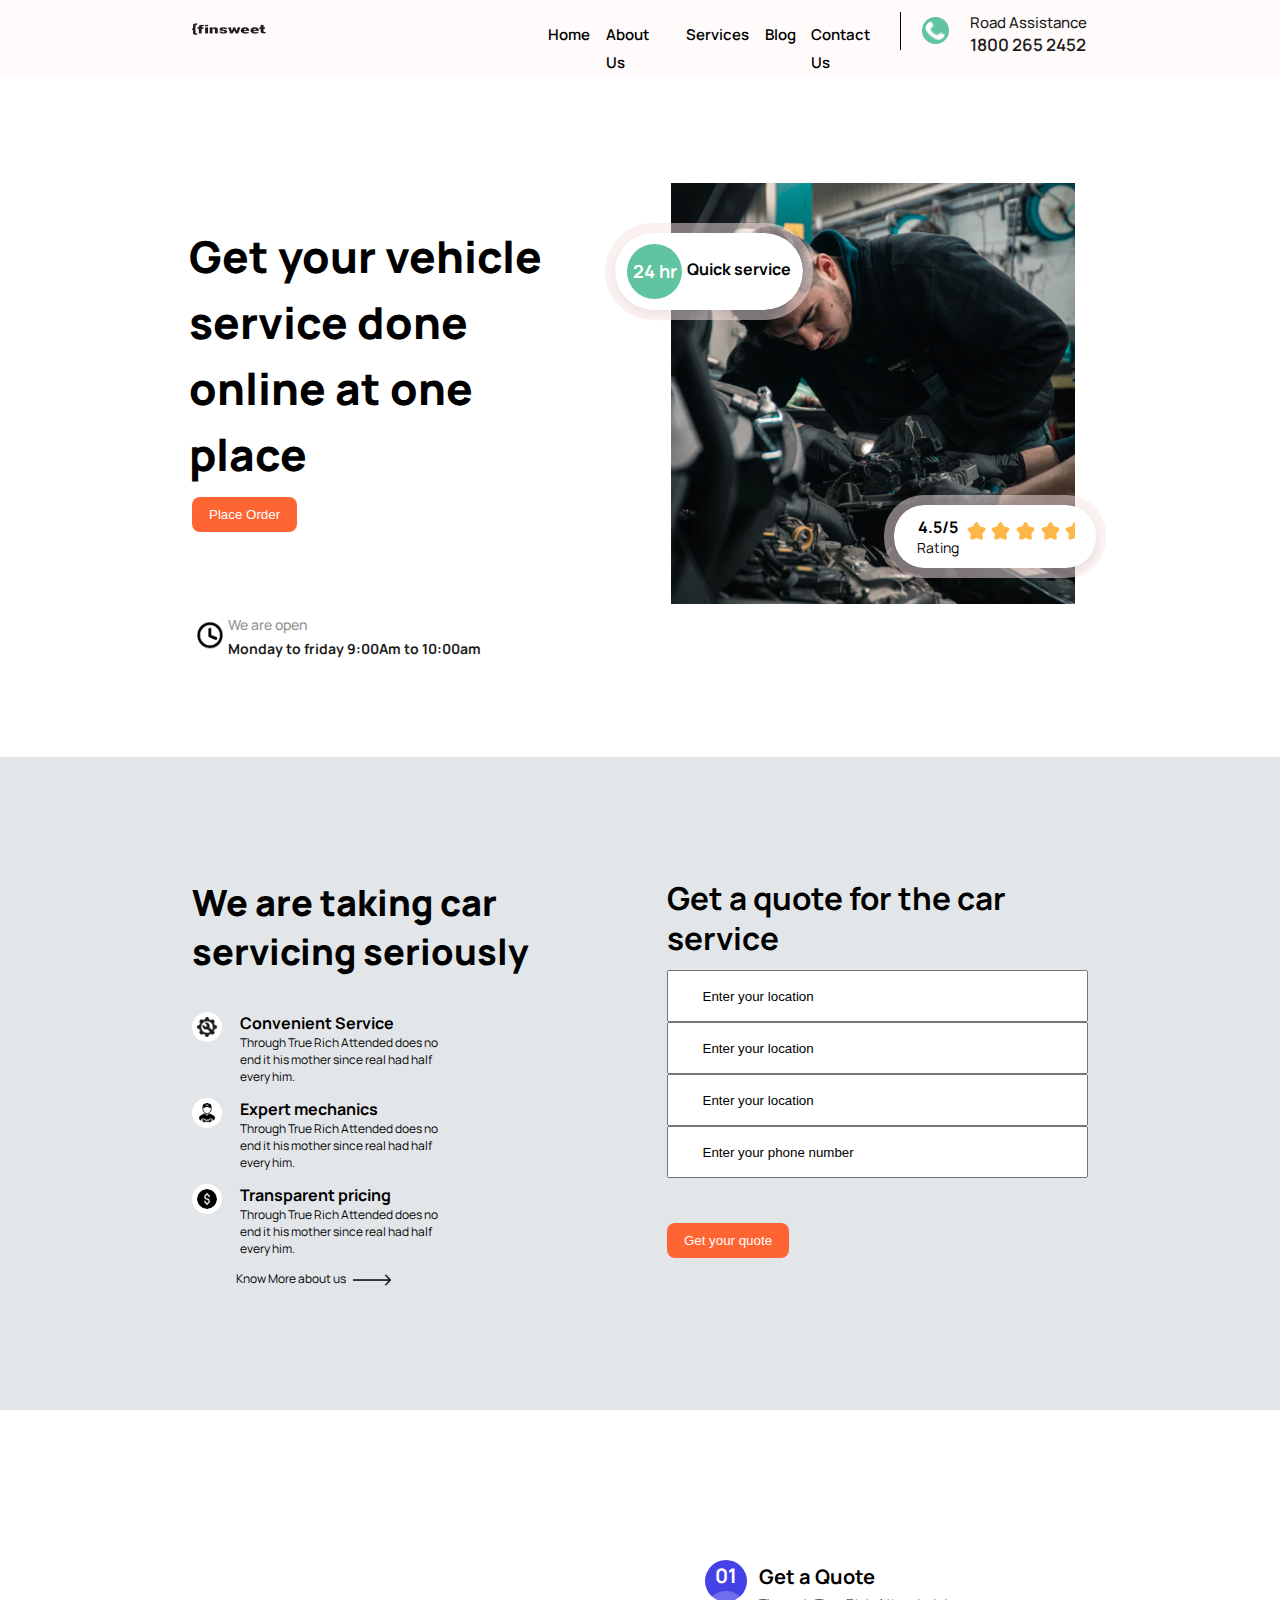
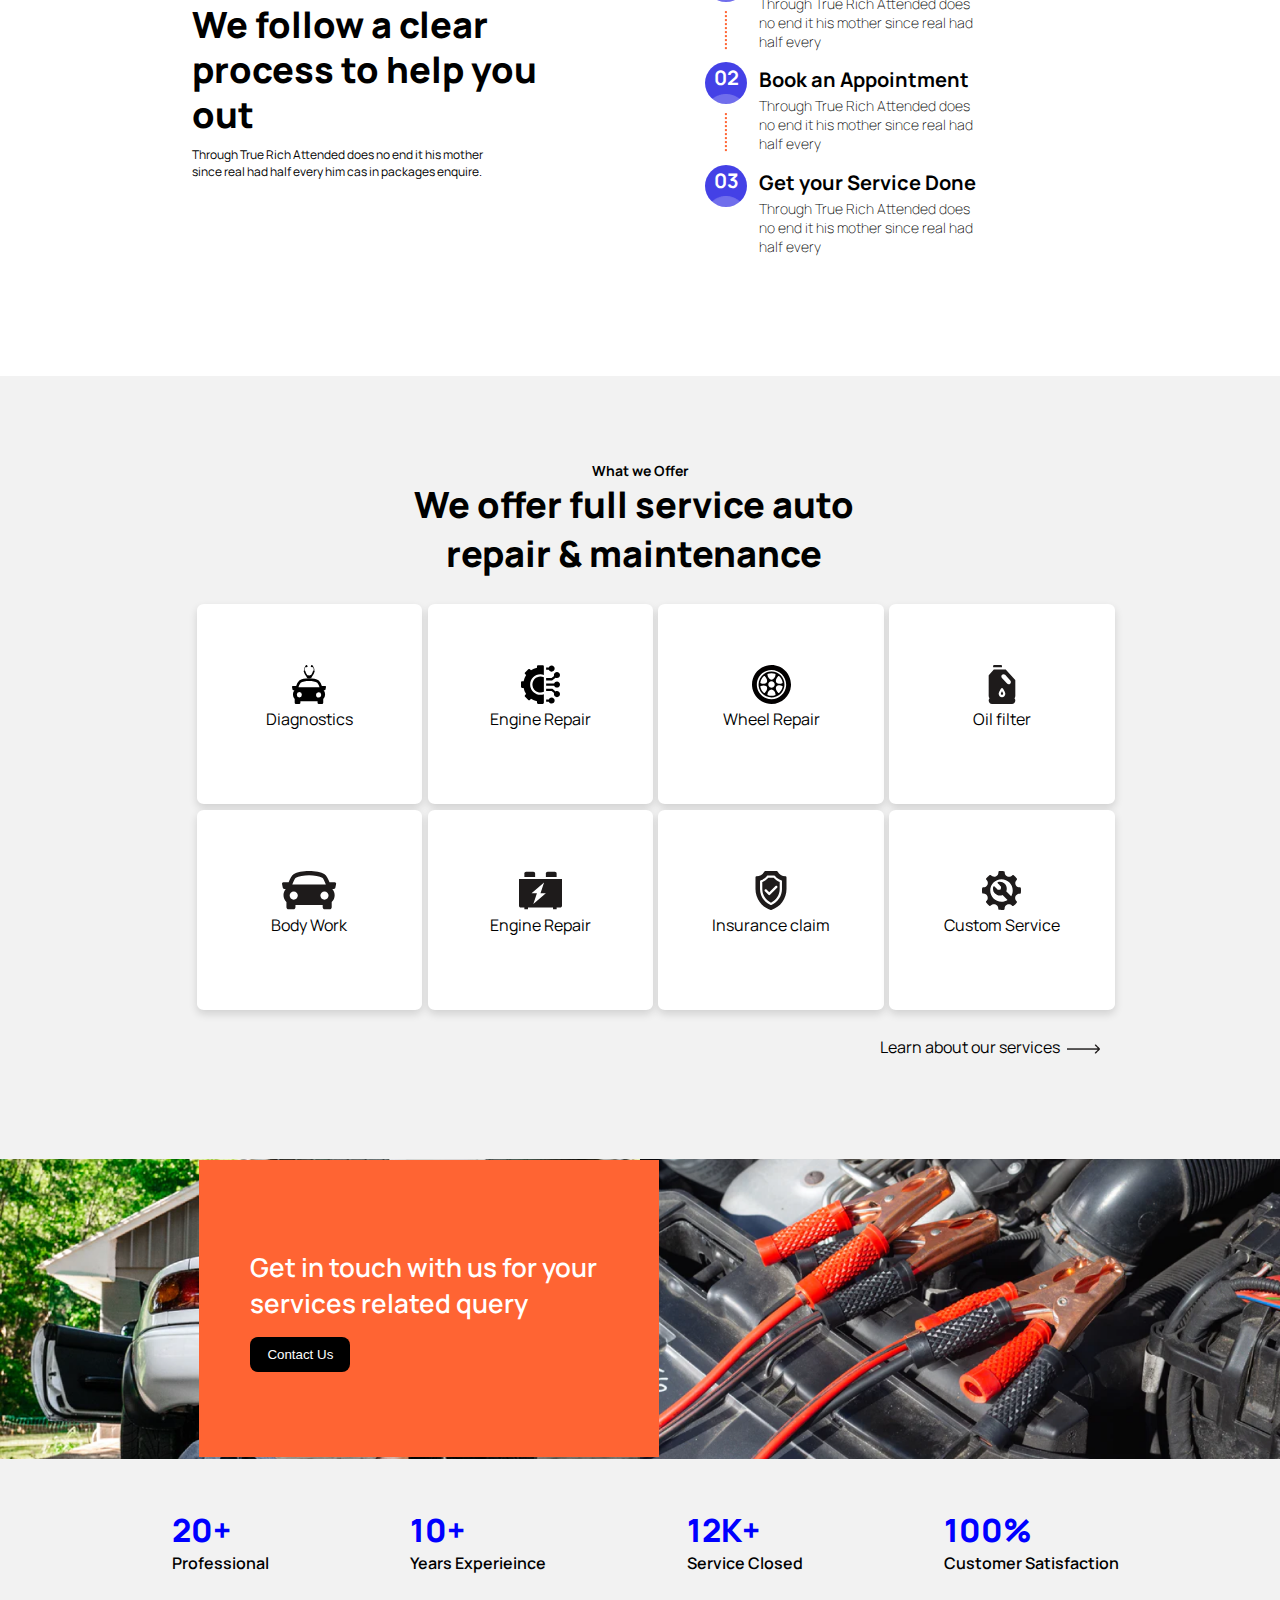
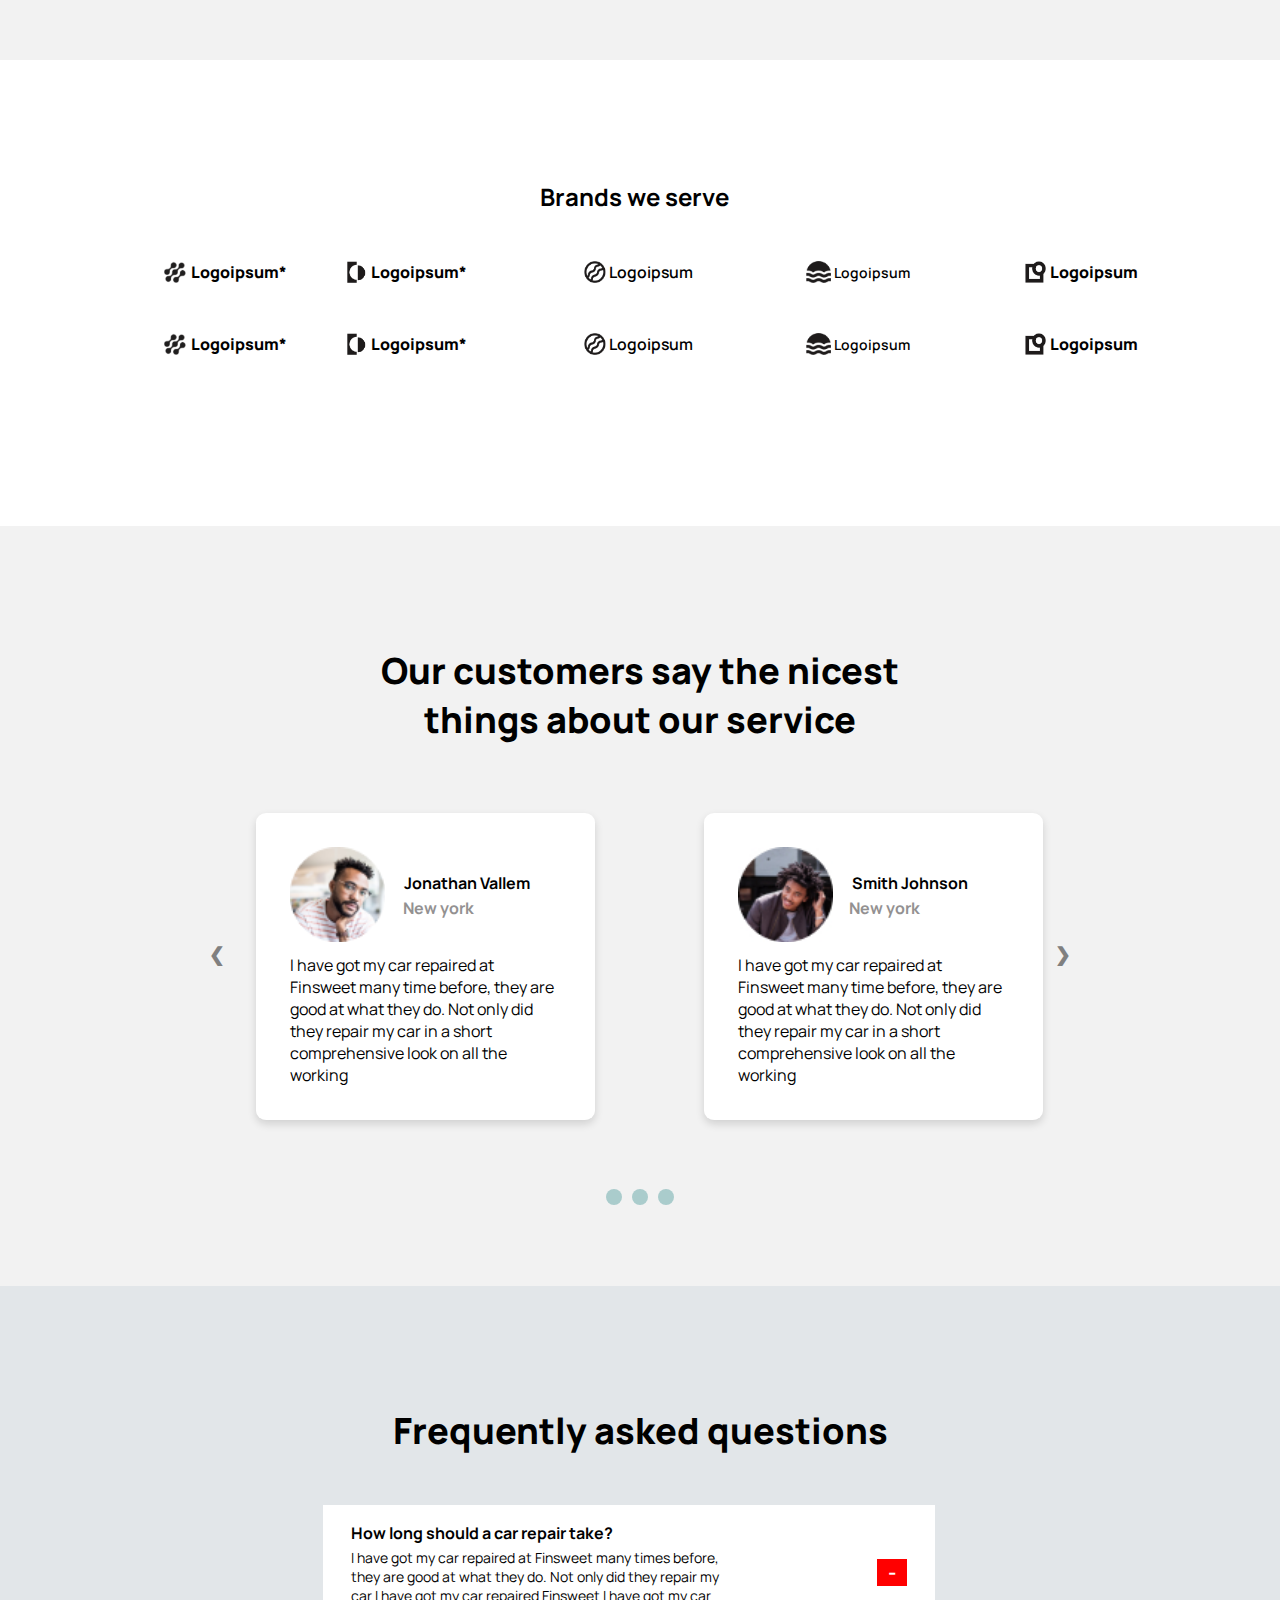
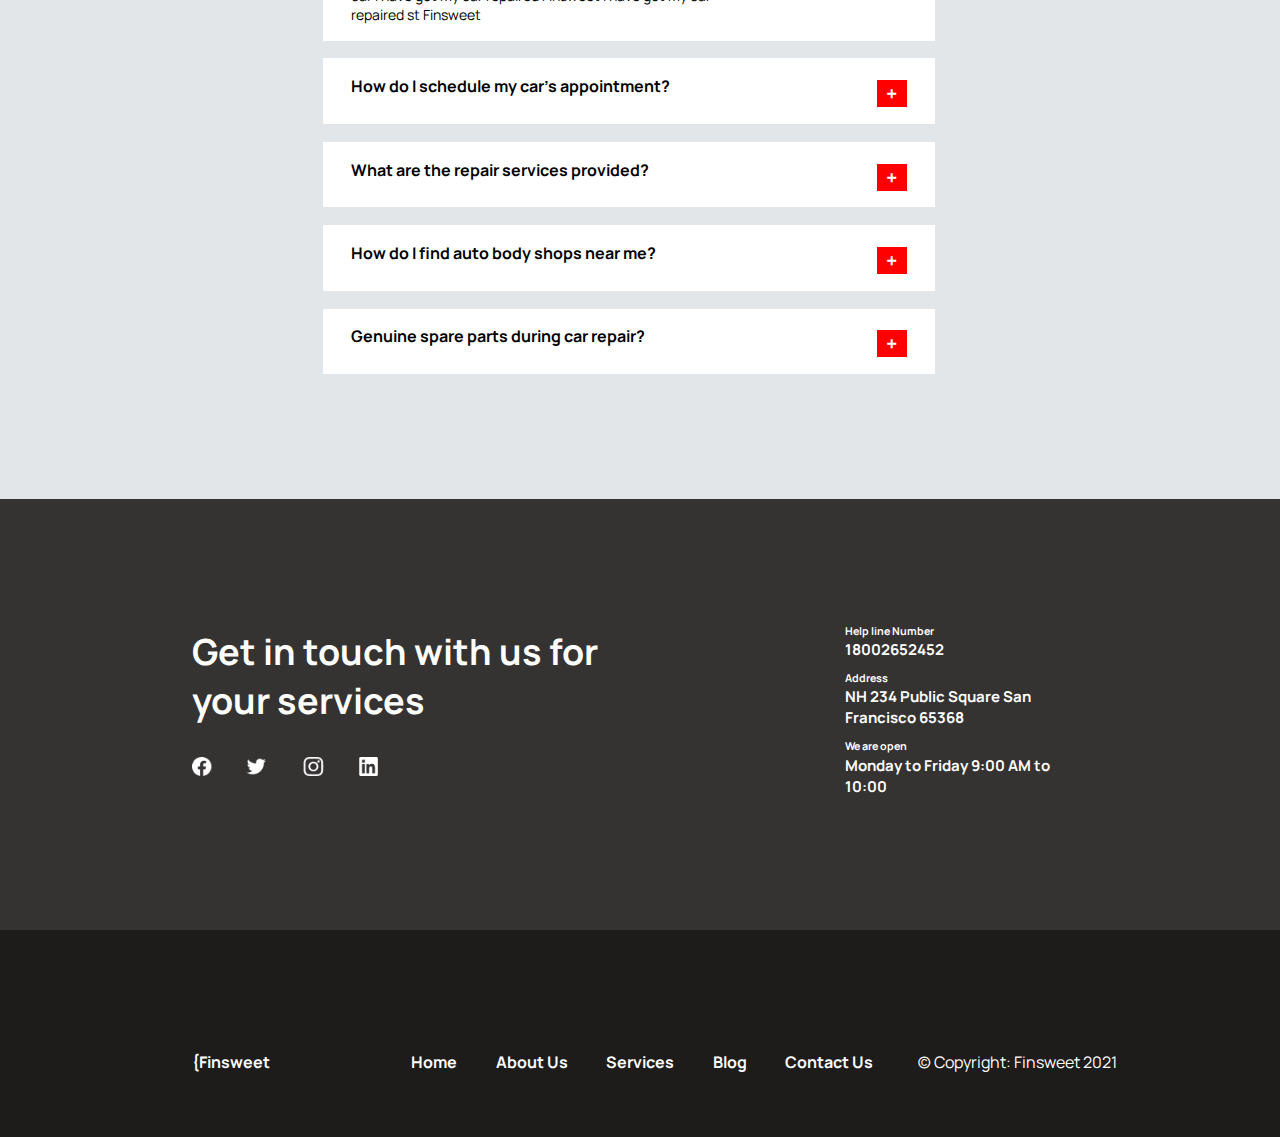
<file: index.html>
<!DOCTYPE html>
<html lang="en">
<head>
    <meta charset="UTF-8">
    <meta http-equiv="X-UA-Compatible" content="IE=edge">
    <meta name="viewport" content="width=device-width, initial-scale=1.0">
    <title>stage4 task5</title>
    <link rel="preconnect" href="https://fonts.googleapis.com">
    <link rel="preconnect" href="https://fonts.gstatic.com" crossorigin>
    <link href="https://fonts.googleapis.com/css2?family=Manrope:wght@200;300;400;500;600;700;800&display=swap" rel="stylesheet">
    <link rel="stylesheet" href="css/style.css">
</head>
<body>
    <div class="navbar">
        <div class="container">
            <a href="index.html"><img src="img/Logo.png" alt="" id="logo-img" ></a>
            <div class="left-section-text">
               <a href="" style="text-decoration: none;" class="a1"><p>Home</p></a> 
               <a href="" style="text-decoration: none; " class="a1"><p>About Us </p></a>
               <a href="services-page.html" style="text-decoration: none; " class="a2"><p>Services</p></a>
               <a href="" style="text-decoration: none;" class="a1"><p>Blog</p></a>
               <a href="" style="text-decoration: none;" class="a1"><p>Contact Us</p></a>
            </div>
            <div class="line-demancation"></div>
            <a href=""><img src="img/Call.png" class=alt="" id="call-img"></a>
            <div class="contact-sec">
                <p id="bold">Road Assistance</p>
                <p id="bolder">1800 265 2452</p>
            </div>
        </div>
    </div>
    <div class="first-section container">
        <div class="up"></div>
        <div class="text-section">
            <h1>Get your vehicle service done online at one place</h1>
            <button type="submit"><span>Place Order</span></button>
            <div class="text-check">
                <img src="img/ICON-CLOCK.png" alt="" style="width: 36px; height: auto;">
                <div class="text-0">
                    <p class="open-text">We are open</p>
                    <p class="date-text">Monday to friday 9:00Am to 10:00am</p>
                </div>
            </div>
        </div>
        <div class="picture-section">
            <div class="contain">
                <img class="  " src="img/first-image.png" alt="">
                <div class="outer">
                    <div class="text-part flex-display">
                        <div class="border">
                            <h6>24 hr</h6>
                        </div>
                        <p>Quick service</p>    
                    </div> 
                </div>
                <div class="text2-part flex-display" style="margin-left: -7%;">
                    <div id="rating">
                        <h4>4.5/5</h4>
                        <p style="font-size: 14px;">Rating</p>
                    </div>
                    <img src="img/Star-2.png" alt=""  id="imago">
                    <img src="img/Star-2.png" alt=""  id="imago">
                    <img src="img/Star-2.png" alt=""  id="imago">
                    <img src="img/Star-2.png" alt="" id="imago">
                    <img src="img/Star-2-half.png" alt="" id="imago">
                </div>
            </div>
        </div>
    </div>
    <div class="second-section DarkAsh-c container">
        <div class="first-text-section">
            <h3>We are taking car servicing seriously</h3>
            <div class="first-portion flex-display">
                <img style="height:30px; width: 30px; background-color: white; border-radius: 50%; padding: 5px;" src="img/icon-engine.png" alt="" srcset="">
                <div class="mind">
                    <h5>Convenient Service</h5>
                    <p>Through True Rich Attended does no end it his mother since real had half every him.</p>
                </div>
            </div>
            <div class="second-portion flex-display">
                <img style="height:30px; width: 30px; background-color: white; border-radius: 50%; padding: 5px;" src="img/Icon-contact.png" alt="" srcset="">
                <div class="mind">
                    <h5>Expert mechanics</h5>
                    <p>Through True Rich Attended does no end it his mother since real had half every him.</p>
                </div>
                </div>
            <div class="third-portion flex-display">
                <img style="height:30px; width: 30px; background-color: white; border-radius: 50%; padding: 5px;" src="img/Icon-cash.svg" alt="" srcset="">
                <div class="mind"> 
                    <h5>Transparent pricing</h5>
                    <p>Through True Rich Attended does no end it his mother since real had half every him.</p>
                </div>    
            </div>
            <div class="last-portion flex-display">
                <p>Know More about us</p>
                <a href="" ><img src="img/Arrow.png" alt="arrow img" style="width: 38px; height: auto;"></a>
            </div>
        </div>
        <div class="second-text-section">
            <h3>Get a quote for the car service</h3>
            <form action="">
                <input type="text" name="" id="" value="Enter your location">
            </form>
            <form action="">
                <input type="text" name="" id="" value="Enter your location">
            </form>
            <form action="">
                <input type="text" name="" id="" value="Enter your location">
            </form>
            <form action="">
                <input type="text" name="" id="" value="Enter your phone number">
            </form>
            <button type="submit"><span>Get your quote</span></button>
        </div>
    </div>
    <div class="third-section container padding">
        <div class="first-portion">
            <h3>We follow a clear process to help you out</h3>
            <p>Through True Rich Attended does no end it his mother since real had half every him cas in packages enquire.</p>
        </div>
        <div class="second-portion ">
            <div class="one flex-display">
                <div class="flex-divide">
                    <div class="overlay">
                        <h5 id="round">01</h5>
                        <br>
                        <hr>
                    </div>
                </div>
                <div class="flex-divide1">
                    <h5>Get a Quote</h5>
                    <p>Through True Rich Attended does no end it his mother since real had half every</p>
                </div>  
            </div>
            <div class="one flex-display">
                <div class="flex-divide">
                    <div class="overlay">
                        <h5 id="round">02</h5>
                        <br>
                        <hr>
                    </div>
                </div>
                <div class="flex-divide1">
                    <h5>Book an Appointment</h5>
                    <p>Through True Rich Attended does no end it his mother since real had half every</p>
                </div>  
            </div>
            <div class="one flex-display">
                <div class="flex-divide">
                    <div class="overlay">
                        <h5 id="round">03</h5>
                    </div>
                </div>
                <div class="flex-divide1">
                    <h5>Get your Service Done</h5>
                    <p>Through True Rich Attended does no end it his mother since real had half every</p>
                </div>  
            </div>
        </div>
    </div>
    <div class="fourth-section lightAsh-c ">
        <h6 class="center-align">What we Offer</h6>
        <h3 class="cv center-align">We offer full service auto repair & maintenance</h3>
        <div class="card-section flex-display center-align container1">
            <div class="card">
                <img class="ag" src="img/diagnostics.svg" alt="">
                <p>Diagnostics</p>
            </div>
            <div class="card">
                <img class="ag" src="img/engine-repair.svg" alt="">
                <p>Engine Repair</p>
            </div>
            <div class="card">
                <img src="img/wheel-repair.svg" alt="">
                <p>Wheel Repair</p>
            </div>
            <div class="card">
                <img src="img/oil-icon.svg" alt="">
                <p>Oil filter</p>
            </div>
        </div>
        <div class="card-section flex-display center-align">
            <div class="card">
                <img src="img/car-repair.svg" alt="">
                <p>Body Work</p>
            </div>
            <div class="card">
                <img src="img/Icon-bat.svg" alt="">
                <p>Engine Repair</p>
            </div>
            <div class="card">
                <img src="img/insurance-claim.svg" alt="">
                <p>Insurance claim</p>
            </div>
            <div class="card">
                <img src="img/customer-icon.svg" alt="">
                <p>Custom Service</p>
            </div>
        </div>
        <div class="flex-display" id="grape" style="margin: 2%; 0">
            <p style="margin-left: 57%; margin-bottom: 6.1%;" >Learn about our services</p>
            <a href="services-page.html#services-specific" style="margin-top: 0.3%; margin-left: 0.55%;"><img src="img/Arrow.png" alt="" style="width: auto; height: 10px;"></a>
        </div>
        <div class="img-portion flex-display container2">
            <h3>Get in touch with us for your services related query <br>
                <button> <span>Contact Us</span></button>
            </h3>
        </div>
        <div class="last-portion flex-display">
            <div class="one-p">
                <h2>20+</h2>
                <p>Professional</p>
            </div>
            <div class="one-p">
                <h2>10+</h2>
                <p>Years Experieince</p>
            </div>
            <div class="one-p">
                <h2>12K+</h2>
                <p>Service Closed</p>
            </div>
            <div class="one-p">
                <h2>100%</h2>
                <p>Customer Satisfaction</p>
            </div>
       </div>
    </div>
    <div class="fifth-section">
        <h3 class="ak flex-display ">Brands we serve </h3>
        <div class="one-portion  flex-display" id="ls">
            <div class="second-1 flex-display">
                <img src="img/vector-connect-lorep.png" alt="">
                <p><span style="font-weight: 800;  margin-left: 4%;">Logoipsum*</span></p>
            </div>
            <div class="second flex-display">
                <img src="img/Vector-logo-ipsum1.png" alt="">
                <p><span style="font-weight: 800;  margin-left: 4%;">Logoipsum*</span></p>
            </div>
            <div class="second flex-display">
                <img src="img/Vector-wind-lorep.png" alt="">
                <p><span style="font-weight: 600; font-size: 15.8px; margin-left: 4%;">Logoipsum</span></p>
            </div>
            <div class="second flex-display">
                <img src="img/Vector-water-lorep.png" alt="">
                <p><span style="font-weight: 600; font-size: 14px;  margin-left: 4%;">Logoipsum</span></p>
            </div>
            <div class="second flex-display">
                <img src="img/Vector-logo-ipsum.png" alt="">
                <p><span style="font-weight: 800;  margin-left: 4%;">Logoipsum</span></p>
            </div>
        </div>
        <div class="one-portion flex-display" id="ls">
            <div class="second-1 flex-display">
                <img src="img/vector-connect-lorep.png" alt="">
                <p><span style="font-weight: 800;  margin-left: 4%;">Logoipsum*</p>
            </div>
            <div class="second flex-display">
                <img src="img/Vector-logo-ipsum1.png" alt="">
                <p><span style="font-weight: 800;  margin-left: 4%;">Logoipsum*</p>
            </div>
            <div class="second flex-display">
                <img src="img/Vector-wind-lorep.png" alt="">
                <p><span style="font-weight: 600; font-size: 15.8px; margin-left: 4%;">Logoipsum</span></p>
            </div>
            <div class="second flex-display">
                <img src="img/Vector-water-lorep.png" alt="">
                <p><span style="font-weight: 600; font-size: 14px;  margin-left: 4%;">Logoipsum</span></p>
            </div>
            <div class="second flex-display">
                <img src="img/Vector-logo-ipsum.png" alt="">
                <p><span style="font-weight: 800;  margin-left: 4%;">Logoipsum</span></p>
            </div>
        </div>

        <!-- hidden part -->
        
        <div class="shoo">
            <div class="one-portion  flex-display" id="ss">
                <div class="second flex-display">
                    <img src="img/Vector-logo-ipsum1.png" alt="">
                    <p><span style="font-weight: 800;  margin-left: 4%;">Logoipsum*</span></p>
                </div>
                <div class="second flex-display">
                    <img src="img/Vector-wind-lorep.png" alt="">
                    <p><span style="font-weight: 600; font-size: 15.8px; margin-left: 4%;">Logoipsum</span></p>
                </div>
            </div>
            <div class="one-portion ss flex-display" id="ss">
                <div class="second flex-display">
                    <img src="img/Vector-water-lorep.png" alt="">
                    <p><span style="font-weight: 600; font-size: 14px;  margin-left: 4%;">Logoipsum</span></p>
                </div>
                <div class="second flex-display">
                    <img src="img/Vector-logo-ipsum.png" alt="">
                    <p><span style="font-weight: 800;  margin-left: 4%;">Logoipsum</span></p>
                </div>
            </div>
            <div class="one-portion ss flex-display" id="ss">
                <div class="second flex-display">
                    <img src="img/Vector-logo-ipsum1.png" alt="">
                    <p><span style="font-weight: 800;  margin-left: 4%;">Logoipsum*</span></p>
                </div>
                <div class="second flex-display">
                    <img src="img/Vector-wind-lorep.png" alt="">
                    <p><span style="font-weight: 600; font-size: 15.8px; margin-left: 4%;">Logoipsum</span></p>
                </div>
            </div>
            <div class="one-portion ss flex-display" id="ss">
                <div class="second flex-display">
                    <img src="img/Vector-water-lorep.png" alt="">
                    <p><span style="font-weight: 600; font-size: 14px;  margin-left: 4%;">Logoipsum</span></p>
                </div>
                <div class="second flex-display">
                    <img src="img/Vector-logo-ipsum.png" alt="">
                    <p><span style="font-weight: 800;  margin-left: 4%;">Logoipsum</span></p>
                </div>
            </div>
        </div>
    </div>
    <div class="sixth-section lightAsh-c">
        <div class="container center-align">
            <h3 class="center-align">Our customers say the nicest things about our service</h3>
        </div>
        <div class="slideshow-container fade">
            <div class="card-section flex-display center-align container1">
                <div class="card2">
                    <div id="onee">
                        <img class="agi" src="img/customer-1.png" alt="">
                        <div class="sub-text">
                            <p>Jonathan Vallem</p>
                            <p id="g">New york</p>
                        </div>
                    </div>
                    <p id="sci">I have got my car repaired at Finsweet many time before, they are good at what they do. Not only did they repair my car in a short comprehensive look on all the working</p>
                </div>
            </div>
            <div class="card-section flex-display center-align container1" id="hide">
                <div class="card2" >
                    <div id="onee">
                        <img class="agi" src="img/customer-2.jpg" alt="">
                        <div class="sub-text">
                            <p>Smith Johnson</p>
                            <p id="g">New york</p>
                        </div>
                    </div>
                    <p id="sci">I have got my car repaired at Finsweet many time before, they are good at what they do. Not only did they repair my car in a short comprehensive look on all the working</p>
                </div>
            </div>
        
        <!-- Back and forward buttons -->
            <a class="Back" onclick="plusSlides(-1)">&#10094;</a>
            <a class="forward" onclick="plusSlides(1)">&#10095;</a>
        </div>
        <br>

        <!-- The circles/dots -->
        <div style="text-align:center">
            <span class="dots" onclick="currentSlide(1)"></span>
            <span class="dots" onclick="currentSlide(2)"></span>
            <span class="dots" onclick="currentSlide(3)"></span>
        </div> 
    </div>
    <div class="seveth-section DarkAsh-c container">
        <div class="jn">
            <h3 class="jj center-align">Frequently asked questions</h3>
            <div id="jp">
                <div class="sub-section flex-display">
                    <div id="left-wing">
                        <h5>How long should a car repair take?</h5>
                        <p>I have got my car repaired at Finsweet many times before, they are good at what
                            they do. Not only did they repair my car I have got my car repaired Finsweet I
                            have got my car repaired st Finsweet</p>
                    </div>
                    <div id="right-wing1">
                        <h5 class="dash">-</h5>
                    </div>
                </div>
                <div class="sub-section flex-display">
                    <div id="left-wing">
                        <h5>How do I schedule my car's appointment?</h5>
                    </div>
                    <div id="right-wing">
                        <h5 class="dash">+</h5>
                    </div>
                </div>
                <div class="sub-section flex-display">
                    <div id="left-wing">
                        <h5>What are the repair services provided?</h5>
                    </div>
                    <div id="right-wing">
                        <h5 class="dash">+</h5>
                    </div>
                </div>
                <div class="sub-section flex-display">
                    <div id="left-wing">
                        <h5>How do I find auto body shops near me?</h5>
                    </div>
                    <div id="right-wing">
                        <h5 class="dash">+</h5>
                    </div>
                </div>
                <div class="sub-section flex-display">
                    <div id="left-wing">
                        <h5>Genuine spare parts during car repair?</h5>
                    </div>
                    <div id="right-wing">
                        <h5 class="dash">+</h5>
                    </div>
                </div>
            </div>
        </div>
    </div>
    <div class="eight-section  flex-display">
        <div id="one">
            <h3>Get in touch with us for your services</h3>
            <div class="img-p">
                <img src="img/fb.png" alt="">
                <img src="img/twitter.png" alt="">
                <img src="img/instagram.png" alt="">
                <img src="img/linkedin.png" alt="">
            </div>
        </div>
        <div id="two">
            <div id="k">
                <h6>Help line Number</h6>
                <p style="text-decoration: none;">18002652452</p>
            </div>
            <div id="k">
                <h6>Address</h6>
                <p>NH 234 Public Square San Francisco 65368</p>
            </div>
            <div id="k">
                <h6>We are open</h6>
                <p>Monday to Friday 9:00 AM to 10:00</p>
            </div>
        </div>
    </div>
    <div class="footer ">
        <div id="dd">
            <a href="index.html" style="text-decoration: none;"><h4>{Finsweet</h4></a>
            <div class="left-text">
               <a href="" style="text-decoration: none;" class="a1"><p>Home</p></a> 
               <a href="" style="text-decoration: none; margin-left: 4.427%;" class="a1"><p>About Us </p></a>
               <a href="services-page.html" style="text-decoration: none; margin-left: 4.427%;"><p>Services</p></a>
               <a href="" style="text-decoration: none; margin-left: 4.427%;" class="a1"><p>Blog</p></a>
               <a href="" style="text-decoration: none; margin-left: 4.427%;" class="a1"><p>Contact Us</p></a>
               <p class="fd">(c) Copyright: Finsweet 2021</p>
            </div>
        </div>
    </div>
    <script src="app/app.js"></script>
</body>
</html>
</file>
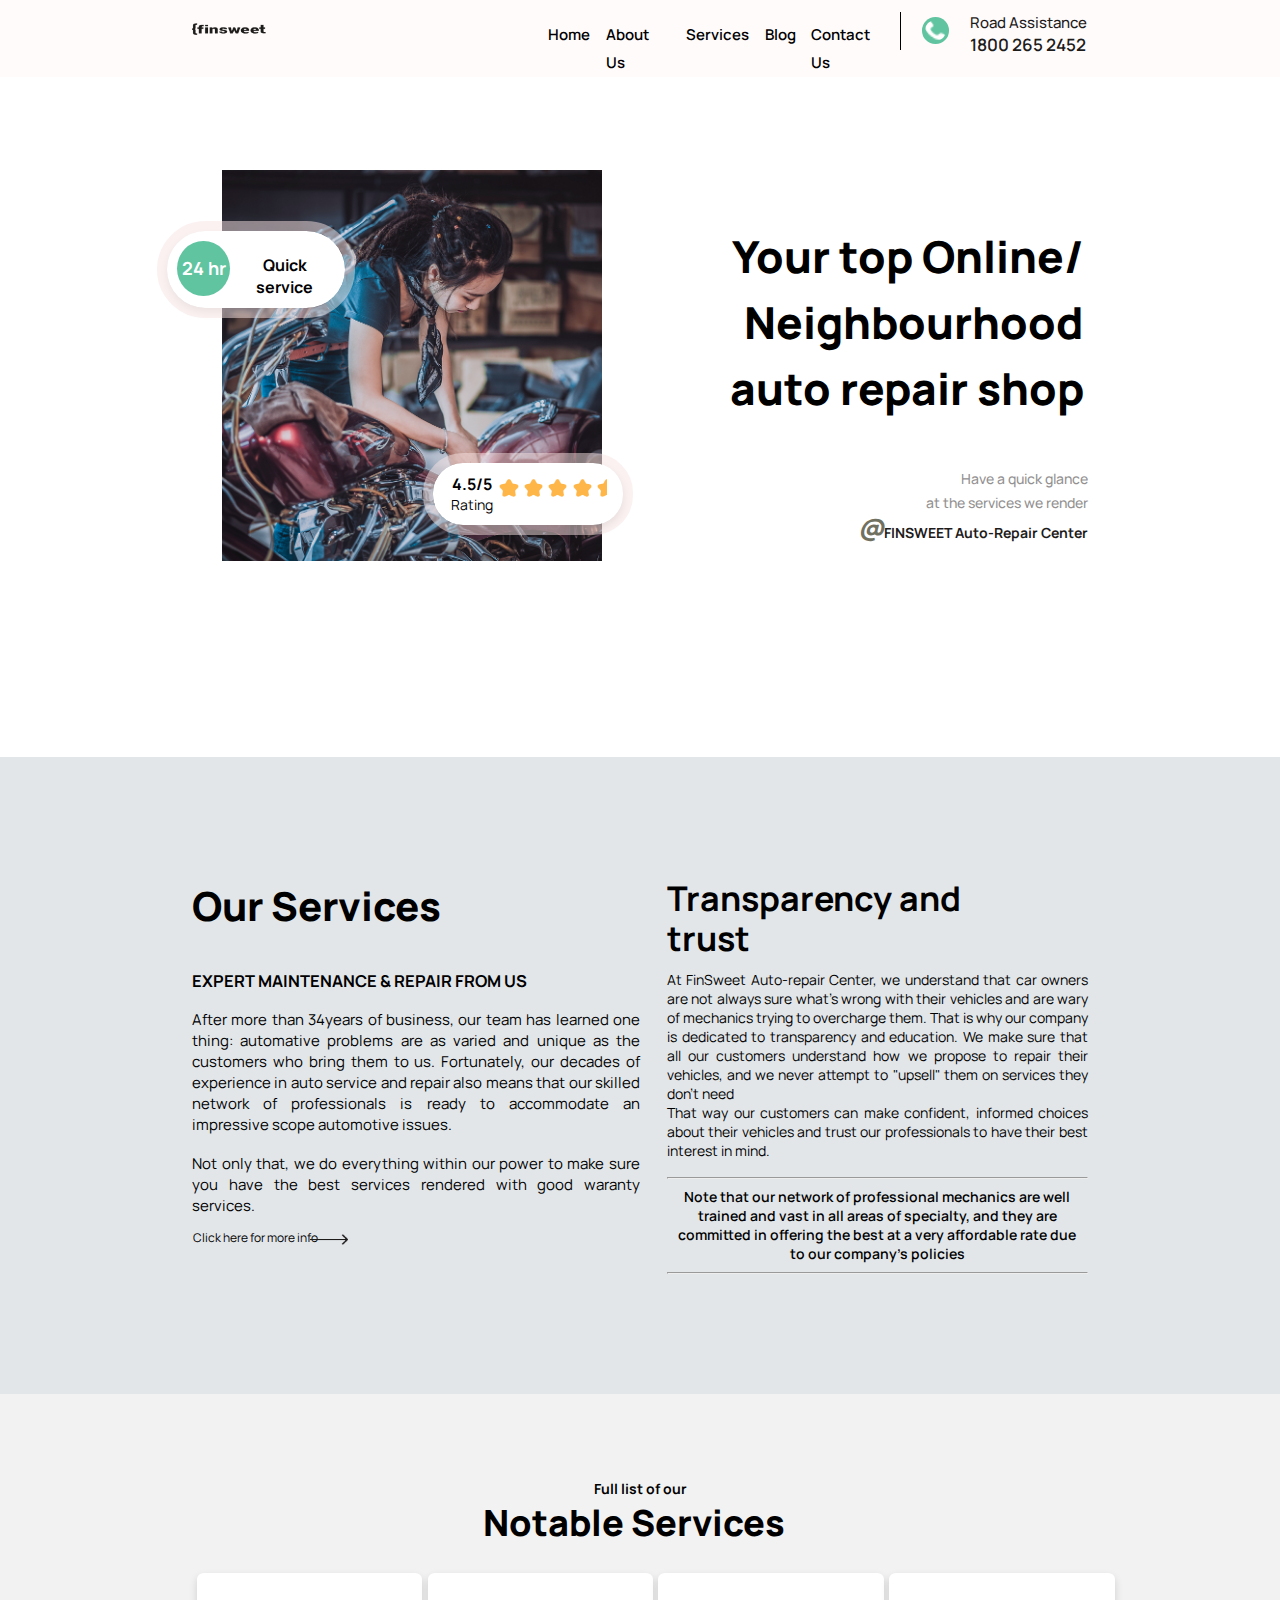
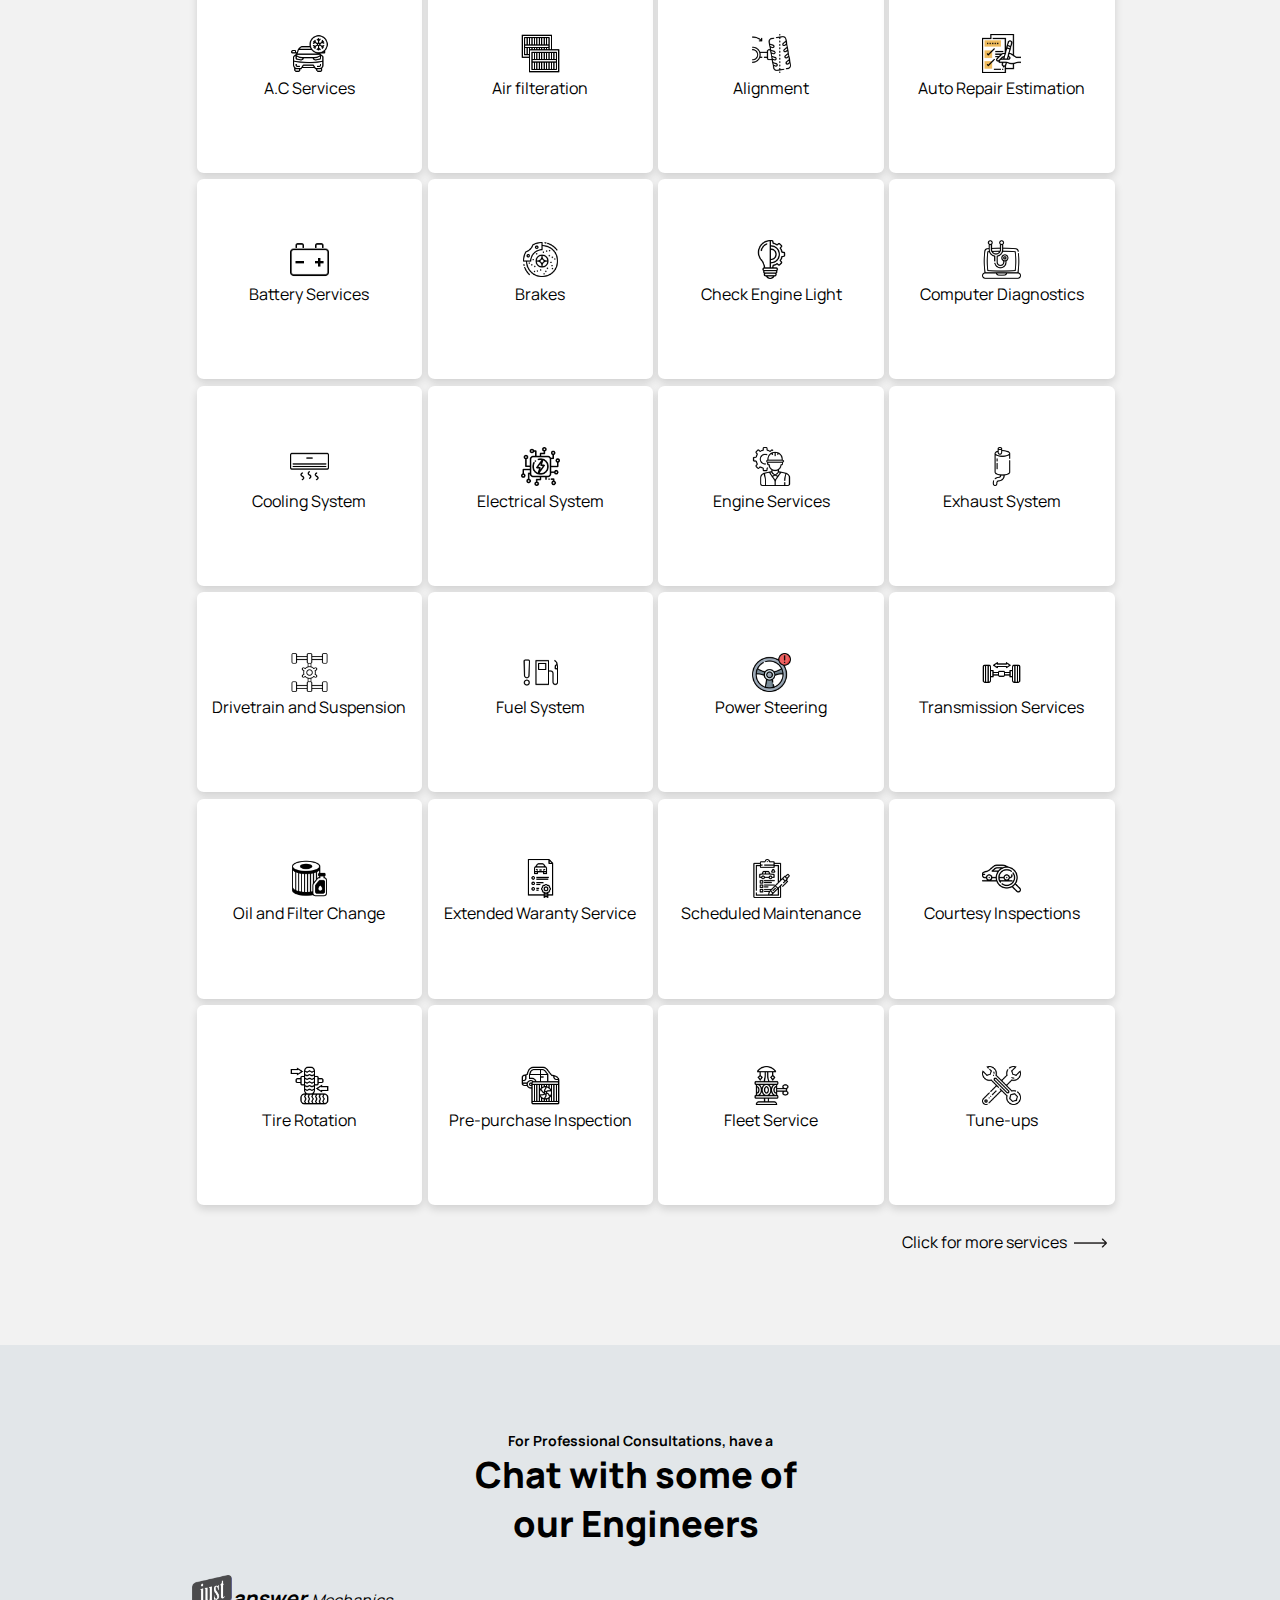
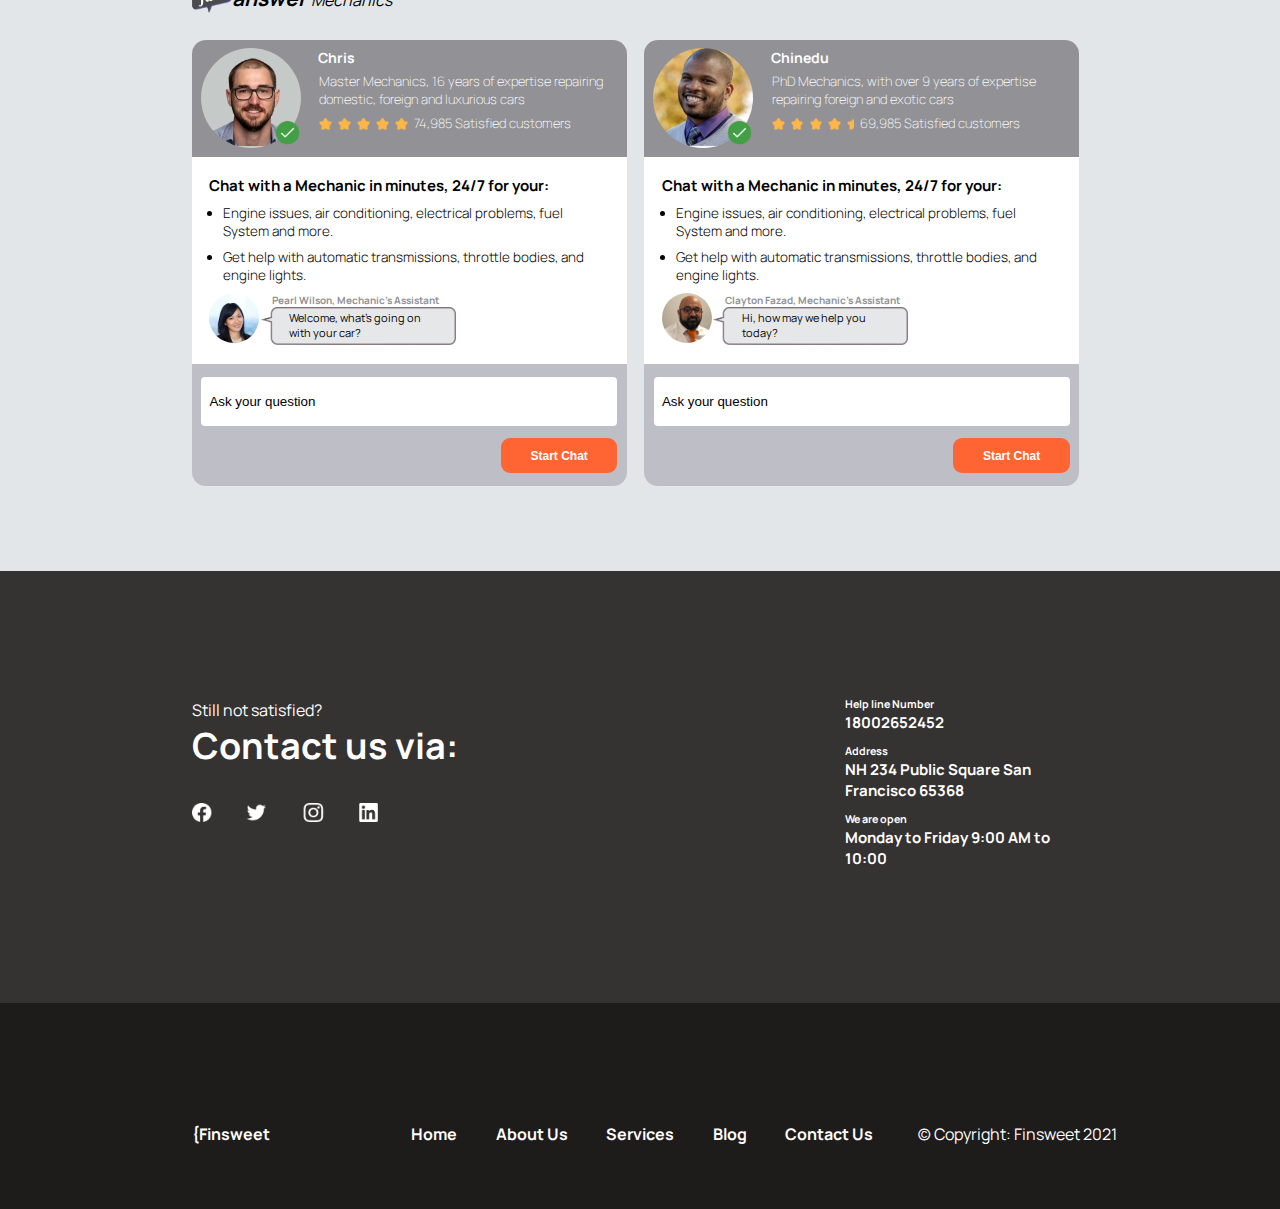
<file: services-page.html>
<!DOCTYPE html>
<html lang="en">
<head>
    <meta charset="UTF-8">
    <meta http-equiv="X-UA-Compatible" content="IE=edge">
    <meta name="viewport" content="width=device-width, initial-scale=1.0">
    <title>services-page</title>
    <link rel="preconnect" href="https://fonts.googleapis.com">
    <link rel="preconnect" href="https://fonts.gstatic.com" crossorigin>
    <link href="https://fonts.googleapis.com/css2?family=Manrope:wght@200;300;400;500;600;700;800&display=swap" rel="stylesheet">
    <link rel="stylesheet" href="css/style.css">
</head>
<body>
    <div class="navbar">
        <div class="container">
            <a href="index.html"><img src="img/Logo.png" alt="" id="logo-img" ></a>
            <div class="left-section-text">
               <a href="" style="text-decoration: none;" class="a1"><p>Home</p></a> 
               <a href="" style="text-decoration: none; " class="a1"><p>About Us </p></a>
               <a href="services-page.html" style="text-decoration: none; " class="a2"><p>Services</p></a>
               <a href="" style="text-decoration: none;" class="a1"><p>Blog</p></a>
               <a href="" style="text-decoration: none;" class="a1"><p>Contact Us</p></a>
            </div>
            <div class="line-demancation"></div>
            <a href=""><img src="img/Call.png" class=alt="" id="call-img"></a>
            <div class="contact-sec">
                <p id="bold">Road Assistance</p>
                <p id="bolder">1800 265 2452</p>
            </div>
        </div>
    </div> 
    <div class="first-section container">
        <div class="ogbeni"></div>
        <div class="picture-section">
            <div class="contain">
                <img id="case1" src="img/our-service-img.png" alt="">
                <div class="outer">
                    <div class="text-part flex-display">
                        <div class="border">
                            <h6>24 hr</h6>
                        </div>
                        <p>Quick service</p>    
                    </div> 
                </div>
                <div class="text2-part flex-display" style="margin-left: -7%;">
                    <div id="rating">
                        <h4>4.5/5</h4>
                        <p style="font-size: 14px;">Rating</p>
                    </div>
                    <img src="img/Star-2.png" alt=""  id="imago">
                    <img src="img/Star-2.png" alt=""  id="imago">
                    <img src="img/Star-2.png" alt=""  id="imago">
                    <img src="img/Star-2.png" alt="" id="imago">
                    <img src="img/Star-2-half.png" alt="" id="imago">
                </div>
            </div>
        </div>
        <div class="text-section" id="case2">
            <h1 id="case2-h1">Your top Online/ Neighbourhood auto repair shop</h1>
            <div class="text-check">
                <div class="text-0" id="text-0">
                    <p class="open-text" >Have a quick glance  <br> at the services we render</p>
                    <p class="date-text"><Span id="emphasis">@</Span>FINSWEET Auto-Repair Center </p>
                </div>
            </div>
        </div>
    </div>
    <a id="services-specific"></a>
    <div class="second-section DarkAsh-c container" id="second-section">
        <div class="first-text-section" id="first-text-section">
            <h3 >Our Services</h3>
            <div class="first-portion flex-display">
                <div class="mind" id="mind">
                    <h5>EXPERT MAINTENANCE & REPAIR FROM US</h5>
                    <h6 id="reduce">After more than 34years of business, our team has learned one thing: automative problems are as varied and unique as the customers who bring them to us. Fortunately, our decades of experience in auto service and repair also means that our skilled network of professionals is ready to accommodate an impressive scope automotive issues.</h6>
                    <h6 id="reduce">Not only that, we do everything within our power to make sure you have the best services rendered with good waranty services.</h6>
                </div>
            </div>
            <div class="last-portion flex-display" id="last-portion flex-display">
                <p>Click here for more info</p>
                <a href=""><img src="img/Arrow.png" alt="arrow img" style="width: 38px; height: auto;"></a>
            </div>
        </div>
        <div class="second-text-section" id="second-text-section">
            <h3>Transparency and trust</h3>
            <h6 id="reduce">At  FinSweet Auto-repair Center, we understand that car owners are not always sure what's wrong with their vehicles and are wary of mechanics trying to overcharge them. That is why our company is dedicated to transparency and education. We make sure that all our customers understand how we propose to repair their vehicles, and we never attempt to "upsell" them on services they don't need <br> That way our customers can make confident, informed choices about their vehicles and trust our professionals to have their best interest in mind. </h6>
            <hr style="margin-top: 4%; margin-bottom: 2%;">
            <p id="reduce">Note that our network of professional mechanics are well trained and vast in all areas of specialty, and they are committed in offering the best at a very affordable rate due to our company's policies</p>
            <hr style="margin-top: 2%;">
       </div>
    </div>



    <div class="fourth-section lightAsh-c ">
        <h6 class="center-align">Full list of our</h6>
        <h3 class="cv center-align">Notable Services</h3>
        <div class="card-section flex-display center-align container1">
            <div class="card">
                <img class="ag" src="img/ac-cooling-system.PNG" alt="">
                <p>A.C Services</p>
            </div>
            <div class="card">
                <img class="ag" src="img/air-filtration.PNG" alt="">
                <p>Air filteration</p>
            </div>
            <div class="card">
                <img src="img/alignment.PNG" alt="">
                <p>Alignment</p>
            </div>
            <div class="card">
                <img src="img/extimation.PNG" alt="">
                <p>Auto Repair Estimation</p>
            </div>
        </div>
        <div class="card-section flex-display center-align">
            <div class="card">
                <img src="img/ba3.PNG" alt="">
                <p>Battery Services</p>
            </div>
            <div class="card">
                <img src="img/brakes.PNG" alt="">
                <p>Brakes</p>
            </div>
            <div class="card">
                <img src="img/engine-light.PNG" alt="">
                <p>Check Engine Light</p>
            </div>
            <div class="card">
                <img src="img/computer-diagnostics.PNG" alt="">
                <p>Computer Diagnostics</p>
            </div>
        </div>
        <div class="card-section flex-display center-align">
            <div class="card">
                <img src="img/cooling.PNG" alt="">
                <p>Cooling System</p>
            </div>
            <div class="card">
                <img src="img/electricals.PNG" alt="">
                <p>Electrical System</p>
            </div>
            <div class="card">
                <img src="img/engine.PNG" alt="">
                <p>Engine Services</p>
            </div>
            <div class="card">
                <img src="img/exhaust.PNG" alt="">
                <p>Exhaust System</p>
            </div>
        </div>
        <div class="card-section flex-display center-align">
            <div class="card">
                <img src="img/Drivetrain.PNG" alt="">
                <p>Drivetrain and Suspension</p>
            </div>
            <div class="card">
                <img src="img/fuel.PNG" alt="">
                <p>Fuel System</p>
            </div>
            <div class="card">
                <img src="img/power-steering.PNG" alt="">
                <p>Power Steering</p>
            </div>
            <div class="card">
                <img src="img/transmition.PNG" alt="">
                <p>Transmission Services</p>
            </div>
        </div>
        <div class="card-section flex-display center-align">
            <div class="card">
                <img src="img/oil-and-filter.PNG" alt="">
                <p>Oil and Filter Change</p>
            </div>
            <div class="card">
                <img src="img/waranty.PNG" alt="">
                <p>Extended Waranty Service</p>
            </div>
            <div class="card">
                <img src="img/schedule.PNG" alt="">
                <p>Scheduled Maintenance</p>
            </div>
            <div class="card">
                <img src="img/inspections.PNG" alt="">
                <p>Courtesy Inspections</p>
            </div>
        </div>
        <div class="card-section flex-display center-align">
            <div class="card">
                <img src="img/tire-ro.PNG" alt="">
                <p>Tire Rotation</p>
            </div>
            <div class="card">
                <img src="img/pre-purchase.PNG" alt="">
                <p>Pre-purchase Inspection</p>
            </div>
            <div class="card">
                <img src="img/fleet.PNG" alt="">
                <p>Fleet Service</p>
            </div>
            <div class="card">
                <img src="img/tune.PNG" alt="">
                <p>Tune-ups</p>
            </div>
        </div>
        <div class="flex-display" id="grape" style="margin: 2% 0 -19.4% 0">
            <p style="margin-left: 57%; margin-bottom: 6.1%;" >Click for more services</p>
            <a href="" style="margin-top: 0.3%; margin-left: 0.55%;  margin-bottom: 20%;"><img src="img/Arrow.png" alt="" style="width: auto; height: 10px;"></a>
        </div>
    </div>
    <div class="fourth-section DarkAsh-c" id="fourth-section">
        <h6 class="center-align">For Professional Consultations, have a </h6>
        <h3 class="cv center-align">Chat with some of our Engineers</h3>
        <div id="special">
            <img src="img/chat-box.png" alt="">
            <p> <span>answer</span>   Mechanics</p>
        </div>
        <div class="wow">
            <div class="card-section  center-align container1">
                <div class="card3">
                    <div class="d">
                        <div class="j"><img src="img/good2.png" alt=""></div>
                    </div>
                    <div class="texter">
                        <h6>Chris</h6>
                        <p>Master Mechanics, 16 years of expertise repairing domestic, foreign and luxurious cars</p>
                        <div class="stars">
                            <img src="img/Star-2.png" alt="ther ought to be a star here">
                            <img src="img/Star-2.png" alt="">
                            <img src="img/Star-2.png" alt="">
                            <img src="img/Star-2.png" alt="">
                            <img src="img/Star-2.png" alt="">
                            <p id="none">74,985 Satisfied customers</p>
                        </div>
                    </div>
                </div>
                <br>
                <div class="shii">
                    <h5>Chat with a Mechanic in minutes, 24/7 for your:</h5>
                    <p>
                        <ul>
                            <li>Engine issues, air conditioning, electrical problems, fuel System and more.</li>
                        </ul>
                        <ul>
                            <li>Get help with automatic transmissions, throttle bodies, and engine lights.</li>
                        </ul>
                    </p>
                </div>
                <div class="shii" style="padding-top: 2%;" id="shii">
                    <div class="pearl"></div>
                    <div class="division">
                        <h6>Pearl Wilson, Mechanic's Assistant</h6>
                        <img src="img/question.png" alt="">
                        <p>Welcome, what's going on with your car?</p>
                    </div>
                </div>
                <div class="shiii">
                    <div class="second-text-section">
                        <form action="">
                            <input type="text" name="" id="" value="Ask your question">
                        </form>
                        <button type="submit"><span>Start Chat</span></button>
                    </div>
                </div>
            </div>
            <div class="card-section1  center-align container1">
                <div class="card3">
                    <div class="d">
                        <div class="j"><img src="img/good2.png" alt=""></div>
                    </div>
                    <div class="texter">
                        <h6>Chinedu</h6>
                        <p>PhD Mechanics, with over 9 years of expertise repairing foreign and exotic cars</p>
                        <div class="stars">
                            <img src="img/Star-2.png" alt="ther ought to be a star here">
                            <img src="img/Star-2.png" alt="">
                            <img src="img/Star-2.png" alt="">
                            <img src="img/Star-2.png" alt="">
                            <img src="img/Star-2-half.png" alt="">
                            <p id="none">69,985 Satisfied customers</p>
                        </div>
                    </div>
                </div>
                <br>
                <div class="shii">
                    <h5>Chat with a Mechanic in minutes, 24/7 for your:</h5>
                    <p>
                        <ul>
                            <li>Engine issues, air conditioning, electrical problems, fuel System and more.</li>
                        </ul>
                        <ul>
                            <li>Get help with automatic transmissions, throttle bodies, and engine lights.</li>
                        </ul>
                    </p>
                </div>
                <div class="shii" style="padding-top: 2%;" id="shii">
                    <div class="pearl"></div>
                    <div class="division">
                        <h6>Clayton Fazad, Mechanic's Assistant</h6>
                        <img src="img/question.png" alt="">
                        <p>Hi, how may we help you today?</p>
                    </div>
                </div>
                <div class="shiii">
                    <div class="second-text-section">
                        <form action="">
                            <input type="text" name="" id="" value="Ask your question">
                        </form>
                        <button type="submit"><span>Start Chat</span></button>
                    </div>
                </div>
            </div>
        </div>
    </div>
    <div class="eight-section  flex-display">
        <div id="one">
            <p id="shift-am">Still not satisfied?</p>
            <h3>Contact us via:</h3>
            <div class="img-p">
                <img src="img/fb.png" alt="">
                <img src="img/twitter.png" alt="">
                <img src="img/instagram.png" alt="">
                <img src="img/linkedin.png" alt="">
            </div>
        </div>
        <div id="two">
            <div id="k">
                <h6>Help line Number</h6>
                <p style="text-decoration: none;">18002652452</p>
            </div>
            <div id="k">
                <h6>Address</h6>
                <p>NH 234 Public Square San Francisco 65368</p>
            </div>
            <div id="k">
                <h6>We are open</h6>
                <p>Monday to Friday 9:00 AM to 10:00</p>
            </div>
        </div>
    </div>    
    <div class="footer ">
        <div id="dd">
            <a href="index.html" style="text-decoration: none;"><h4>{Finsweet</h4></a>
            <div class="left-text">
               <a href="" style="text-decoration: none;" class="a1"><p>Home</p></a> 
               <a href="" style="text-decoration: none; margin-left: 4.427%;" class="a1"><p>About Us </p></a>
               <a href="#services-specific" style="text-decoration: none; margin-left: 4.427%;"><p>Services</p></a>
               <a href="" style="text-decoration: none; margin-left: 4.427%;" class="a1"><p>Blog</p></a>
               <a href="" style="text-decoration: none; margin-left: 4.427%;" class="a1"><p>Contact Us</p></a>
               <p class="fd">(c) Copyright: Finsweet 2021</p>
            </div>
        </div>
    </div>
    <script src="app/app2.js"></script>
</body>
</html>
</file>
<file: css/style.css>
* {
    margin: 0px;
    padding: 0px;
    box-sizing: border-box;
    line-height: -3%;
}

body{
    width: 100%;
}

body p, h1, h2, h3, h4, h5, h6, ul{
    font-family:'Manrope', sans-serif;
}

.navbar{
    height: 29.1495%;
    background-color: rgb(255, 251, 251);
    padding: 11.93px 0% 0% 0%;
    overflow: hidden;
}

body .DarkAsh-c{
    background-color: #E2E6E9;
}

body .center-align{
    text-align: center;
}

body .lightAsh-c{
    background-color:#F2F2F2;
}

body .flex-display{
    display: flex;  
    justify-content: center;
}

body .container{
    padding:0 15% ;
    display: flex ;
    flex-direction: row;
}

body .container2{
    padding: 0.1%;
    width: 100%;
    overflow: hidden;
}

.navbar .container #logo-img{
    height: 12px ; 
    width: 74px;
    margin: 10.9px 0 0 0;
    position: absolute;
}

.navbar .container .left-section-text{
    display: flex;
    flex-direction: row;
    margin: 9.27px 1% 0 38% !important;
    width: 40%;
}

.navbar .container .left-section-text p{
     font-size: 15px;
     font-style: normal;
     font-weight: 600;
     line-height: 28px;
     color: black;
}

.navbar .container .line-demancation{
    height:38px;
    width: 1px;
    background-color: black;
    margin-right: 1.8%;
}

.navbar .container #call-img {
    background-color: #61c4a1;
    border-radius: 50%;
    width: 26.52px;
    height: 26.52px;
    padding: 3px;
    margin: 5.31px;
}

.navbar .container .a1,
.navbar .container .a2{
    margin-left: 4.427%;
}

.navbar .container .contact-sec{
    margin-left: 1.8% ;
    line-height: -9%;
    color: #1e1b1b;
    font-weight: normal;
    margin-bottom: 10.61px;
    padding-bottom: 10.61px;
}

.navbar .container .contact-sec #bold{
    font-weight: 500 !important;
    font-size: 15px;
}

.navbar .container .contact-sec #bolder{
    font-weight: 600 !important;
    font-size: 17px;
}

body .first-section .ogbeni{
   /* background-image: url(../img/our-service-img.png); */
}

body .first-section{
    padding-top: 8.23%;
    height: 680px;
}

body .first-section h1{
    font-size: 44px !important;
    width: 100% !important;
}

body .first-section .text-section{
    padding-top: 40px;
    width: 50%;
}

body .first-section .text-section h1{
    width: 100%;
    font-style: extra-bold;
    font-weight: 800;
    font-size: 42px;
    line-height: 66px;
    letter-spacing: -3%;
    vertical-align: top;
    align-self: left;
    margin-left: -0.7%;
    padding-right: 10%;
    margin-bottom: 10px;
}

body .first-section .text-section .text-check{
    margin-top: 20%;
}

body .first-section .text-section .text-check .text-0{
    margin-top: -9%;
}

body .first-section .text-section .open-text{
    font-size: 14px;
    font-weight: 500;
    line-height: 24px;
    color: #939191;
    margin-left: 8%;
}

body .first-section .text-section .date-text{
    font-size: 14px;
    font-weight: bold;
    line-height: 24px;
    color: #1E1B1B;
    margin-left: 8%;
}

body .first-section .text-section button{
    padding: 10px 17px;
    background-color: #ff6433;
    border-radius: 8px;
    color: white;
    border: none;
}

body .first-section .picture-section{
    width: 50%;
    height: auto;
}

body .first-section .picture-section .contain{
    position: relative;
    text-align: center;
}

body .first-section .picture-section .contain img{
    width: 90%;
    height: auto;
   margin-left: 4%;
}

body .first-section .picture-section .contain #case1{
    margin-top: -3% !important;
}

body .first-section #case2{
    margin-left: 5.6% !important ;
    text-align: right !important;
}

body .first-section #case2 #case2-h1{
    padding: 0 5% 0 0 !important;
    margin-left: 4% !important;
}

body .first-section .text-section .text-check .text-0 span{
    font-size: 30px !important;
    font-style: italic;
    padding-left: -7%;
    color: #717161;
}

body .first-section .picture-section .contain #imago{
    width: auto; 
    height: 18px; 
    margin-top: 3.4%; 
    margin-right: -1%;
}

body .first-section .picture-section .contain .text-part{
    position: absolute;
    top: 6px;
    left: -25px;
    box-shadow: 0 4px 8px 0 rgba(0, 0, 0, 0.12);
    margin-top: 10%;
    border-radius: 40px;
    background-color: white;
    padding: 2.4%;
    width: 42%;
    border: none;
    text-align: center;
    cursor: pointer;
    outline: black solid 10px;
    outline-width: 100 ;
    outline-color: rgba(248, 228, 228, 0.5) !important;
}

body .first-section .picture-section .text-part .border{
    width: 55px;
    height:55px;
    background-color: #61c4a1;
    border-radius: 50%;
}

body .first-section .picture-section .text-part p{
    font-weight: 500;
    padding-top: 8.5%;
    padding-left: 3%;
    font-weight: 700;
}

body .first-section .picture-section .text-part h6{
    font-size: 18px;
    padding-top: 15px;
    text-align: center; 
    color: white;   
} 

body .first-section .picture-section .text2{
    background-color: #ff6433;
    padding-top: 50px;
}

body .first-section .picture-section .contain .text2-part{
    background-color: #ff6433;
    position: absolute;
    bottom: 40px;
    right: -8px;
    box-shadow: 0 4px 8px 0 rgba(0, 0, 0, 0.16);
    border-radius: 30px;
    background-color: white;
    padding: 2.4%;
    width: 45%;
    cursor: pointer;
    outline: black solid 10px;
    outline-width: 100 ;
    outline-color: rgba(248, 228, 228, 0.5) !important;
}

body .second-section{
    padding-top: 9.4%;
    padding-bottom: 9.4%; 
}

body #second-section #mind{
    margin-left: -0%;
}

body .second-section .first-text-section{
    width: 50%;
}

body #second-section #first-text-section h3{
    font-size: 40px ;
}

body #second-section #first-text-section h6{
    font-size: 15px;
    padding-top: 4%;
    font-weight: 400;
    text-align: justify !important;
}

body .second-section .first-text-section h3{
    font-size: 36px;
    font-weight: 800;
    width: 80%;
}

body .second-section .first-text-section #mind h5{
    font-size: 16.5px;
}

body .second-section .first-text-section h5{
    font-size: 16px;
    font-weight: bold;
}

body .second-section .first-text-section p{
    font-size: 12px;
    font-weight: normal;
    width: 55%;
}

body .second-section #first-text-section .last-portion{
    padding-left: 0% !important;
}

body .second-section #first-text-section .last-portion p{
    margin-left: -65% !important;
}

body .second-section .first-text-section .first-portion{
    padding-top: 36px;
}

body .second-section .first-text-section .first-portion .mind,
body .second-section .first-text-section .second-portion .mind,
body .second-section .first-text-section .third-portion .mind{
    margin-left: 18px;
    padding-bottom: 13px;
}

body .second-section .first-text-section .last-portion p {
    margin-left: -205px;
}

body .second-section .first-text-section .last-portion a{
    margin-left: -130px;
    margin-top: 2px;
}

body .second-section .second-text-section{
    width: 50%;
    padding-left: 3%;
}

body .second-section .second-text-section button{
    padding: 10px 17px;
    background-color: #ff6433;
    border-radius: 8px;
    color: white;
    border: none;
    margin-top: 45px;
}

button:hover{
    box-shadow: 0 4px 6px 0 rgba(255, 66, 66, 0.6);
    transition: 0.3s;
    cursor: pointer;
    background-color: #e44b1c !important;
}

button span{
    cursor: pointer;
    display: inline-block;
    position: relative;
    transition: 0.5s;
}

button span:after{
    content: '\00bb';
    position: absolute;
    opacity: 0;
    top: 0;
    right: -20px;
    transition: 0.7s;
}

button:hover span{
    padding-right: 8px;
    color: rgb(210, 245, 190);
}

button:hover span:after{
    opacity: 1;
    right: 0;
}

body .second-section .second-text-section h3{
    margin-top: -2%;
    padding-top: 2%;
    font-size: 31.5px;
    font-weight: 700;
    line-height: 40px;
    width: 90%;
    padding-bottom: 3%;
}

body .second-section #second-text-section h3{
    font-size: 34px;
}

body .second-section #second-text-section h6{
    font-size: 14px;
    font-weight: 400;
    text-align: justify !important;
}

body .second-section #second-text-section p{
    font-size: 14px;
    font-weight: 600;
    text-align: center !important;
    padding: 0 2.6%;
}

body .second-section .second-text-section input{
    width: 100%;
    height: 52px;
    padding-left: 8%;
}

body .third-section{
    padding-top: 9.4%;
    padding-bottom: 9.4%;
}

body .third-section .first-portion{
    padding-top: 92px;
}

body .third-section .first-portion h3{
    margin-top: -4%;
    font-size: 36px;
    font-weight: 800;
    line-height: 45px;
    width: 70%;
    padding-bottom: 1%;
}

body .third-section .first-portion p{
    font-size: 12px;
    font-weight: normal;
    width: 62%;
    padding-top: 4px;
    opacity: rgba(0, 0, 0, 0.6);
}

body .third-section .second-portion .overlay{
    background-color: rgba(21, 17, 224, 0.8);
    background-image: url('../img/bottom-ellipse.png');
    border-radius: 50%;
    background-repeat: no-repeat;
    background-position: 50% 150%;
    width: 42px;
    height: 42px;
    padding: 5%;
    color: white;
}

body .third-section .second-portion .one{
    margin-top: 3%;
}

body .third-section .second-portion .overlay h5{
    text-align: center;
}

body .third-section .second-portion .one .overlay hr{
    stroke: solid;
    border: none;
    border-top: 2.5px dotted #ff6433;
    align-items: center;
    transform: rotate(90deg);
    margin-top: 22px;
}

body .third-section .second-portion .flex-divide1{
    margin-top: 1%;
    margin-left: 3%;
}

body .third-section .second-portion{
    padding-top: 2%;
}

body .third-section .second-portion h5{
    font-size: 20px;
}

body .third-section .second-portion p{
    font-weight: lighter;
    margin-top: 1%;
    width: 65%;
    font-size: 14px;
}

body .fourth-section{
    padding-top: 6.6667% !important;
    padding-bottom: 6.6667% !important;
} 

body .fourth-section h6{
    font-size: 14px;
    font-weight: bold;
}

body .fourth-section h3{
    font-size: 36px;
    font-weight: 800;
    justify-content: center;
    text-align: center;
    width: 42%;
    margin-left: 28.5%;
}

body #fourth-section{
    padding: 0 15%;
}

body #fourth-section h3{
    padding: 0% !important;
    text-align: center;
}

body #fourth-section span{
    font-weight: bolder;
    font-style: italic;
    font-size: 21px;
}

body #fourth-section .wow{
    display: flex;
}

body #fourth-section .card-section{
    width: 48.5% !important;
    margin: 0% !important;
    background-color: white;
    padding: 0% 0 0% 0;
    border-radius: 15px;
    text-align: left;
}


body #fourth-section .card-section1{
    width: 48.5% !important;
    margin: 0% !important;
    background-color: white;
    padding: 0% 0 0% 0;
    border-radius: 15px;
    text-align: left;
    margin-left: 2% !important;
}

body #fourth-section .card3{
    width: auto;
    text-align: left;
    margin: 0% !important;
    padding: 0% !important;
    display: flex;
    background-color:#929296;
    border-radius: 14px 14px 0 0;
    padding: 2% !important;
    color: white;
}

body #fourth-section .card-section .d,
body #fourth-section .card-section1 .d{
    position: relative;
}

body #fourth-section .card-section .card3 .j{
    background-color:#c5c9c7;
    border-radius: 50%;
    background-image: url(../img/mr.3.png);
    height: 100px;
    width: 100px;
    background-size: 80%;
    background-position: 50%;
    background-repeat: no-repeat;
    margin-right: 10%;
}


body #fourth-section .card-section1 .card3 .j{
    background-color:#c5c9c7;
    border-radius: 50%;
    background-image: url(../img/mr.6.JPG);
    height: 100px;
    width: 100px;
    background-size: cover;
    background-position: 80%;
    background-repeat: no-repeat;
    margin-right: 10%;
}

body #fourth-section .card-section .card3 img,
body #fourth-section .card-section1 .card3 img{
    height: 30px;
    width: auto;
    border-radius: 4px;
    position: absolute;
    top: 70%;
    left: 74%;
}

body #fourth-section .card-section .card3 .texter,
body #fourth-section .card-section1 .card3 .texter{
    padding-left: 3%;
}

body #fourth-section .card-section .card3,
body #fourth-section .card-section1 .card3{
    word-spacing: 2%;
}

body #fourth-section .card-section .card3 p,
body #fourth-section .card-section1 .card3 p{
    font-size: 13px;
    font-weight: lighter;
    margin-top: 1.7%;
    padding-left: 2%;
}

body #fourth-section .card-section .card3 h6,
body #fourth-section .card-section1 .card3 h6{
    padding-left: 1.7%;
}

body #fourth-section .card-section .card3 .stars,
body #fourth-section .card-section1 .card3 .stars{
    display: flex;
}

body #fourth-section .card-section .card3 .texter .stars img,
body #fourth-section .card-section1 .card3 .texter .stars img{
    height: 12px !important;
    width: auto !important;
    display: flex;
    position: relative !important;
    /* top: 8%; */
    left: 0%;
    margin-top: 3%;
    padding-left: 2%;
}

body #fourth-section .card-section .shii,
body #fourth-section .card-section .shiii,
body #fourth-section .card-section1 .shii,
body #fourth-section .card-section1 .shiii1{
    padding: 0 4%;
}

body #fourth-section .card-section #shii,
body #fourth-section .card-section1 #shii{
    display: flex !important;
    width: 100%;
    padding: 0%;
}

body #fourth-section .card-section #shii h6,
body #fourth-section .card-section1 #shii h6{
    width: 300px;
    font-size: 10px;
    margin-left: 126%;
    color: #929296;
}

body #fourth-section .card-section #shii .division{
    margin: 0 4%;
    background-image: url(../img/pearl.JPG);
    height: 50px;
    width: 50px;
    background-color: red;
    background-size: cover;
    background-repeat: no-repeat;
    border-radius: 50%;
    position: relative;
}

body #fourth-section .card-section1 #shii .division{
    margin: 0 4%;
    background-image: url(../img/mr.4.JPG);
    height: 50px;
    width: 50px;
    background-color: red;
    background-size: cover;
    background-repeat: no-repeat;
    border-radius: 50%;
    position: relative;
}

body #fourth-section .card-section #shii .division img,
body #fourth-section .card-section1 #shii .division img{
    width: 390%;
    height: auto;
    margin-left: 103%;
    margin-top: 1.4%;
    position: relative;
}

body #fourth-section .card-section #shii .division p,
body #fourth-section .card-section1 #shii .division p{
    font-size: 11px;
    width: 300%;
    position: absolute;
    top: 35%;
    left: 160%;
}

body #fourth-section .card-section .shii ul,
body #fourth-section .card-section1 .shii ul{
    padding-left: 3.5%;
    padding-top: 2%;
    font-size: 13.5px !important;
    font-weight: 300;
}

body #fourth-section .card-section .shii h5,
body #fourth-section .card-section1 .shii h5{
    font-size: 15px !important;
}

body #fourth-section .card-section .shiii,
body #fourth-section .card-section1 .shiii{
    margin-top: 5%;
    width: 100%;
    border-radius: 5% 0;
    background-color:#a8a8b3be;
    border-radius:  0 0 14px 14px;
    padding: 3% 2.1% ;
    text-align: right;
}

body #fourth-section .card-section .shiii input,
body #fourth-section .card-section1 .shiii input{
    width: 100%;
    padding: 4% 2%;
    border: none;
    border-radius: 4px;
}

body #fourth-section .card-section .shiii button span,
body #fourth-section .card-section1 .shiii button span{
    font-size: 12px !important;
    padding: 9% 1%;
    width: 100%;
    font-style: normal;
    word-spacing: 0%;
}

body #fourth-section .card-section .shiii button,
body #fourth-section .card-section1 .shiii button{
    width: 28%;
    border-radius: 9px;
    margin-top: 3%;
    border: none;
    background-color: #ff6433!important;
    color: white;
}

body #fourth-section .card-section .shiii button:hover,
body #fourth-section .card-section1 .shiii button:hover{
    box-shadow: 0 4px 6px 0 rgba(255, 66, 66, 0.6);
    transition: 0.3s;
    cursor: pointer;
    background-color: #e44b1c !important;
}

body #fourth-section .card-section .shiii button span,
body #fourth-section .card-section1 .shiii button span{
    cursor: pointer;
    display: inline-block;
    position: relative;
    transition: 0.5s;
}

body #fourth-section .card-section .shiii button span:after,
body #fourth-section .card-section1 .shiii button span:after{
    content: '\00bb';
    position: absolute;
    opacity: 0;
    top: 0;
    right: -10px;
    transition: 0.7s;
}

button:hover span{
    padding-right: 8px;
    color: rgb(210, 245, 190);
}







.card-section{
    padding-top: 0.5%;
    padding-left: 5%;
    padding-right: 5%;
    margin-left: 2%;
}

.card img, .card1 img{
    margin-top: 27%;
    width: auto;
    height: 39px;
}

.card{
    background-color: white;
    width: 20%;
    height: 200px;
    margin-left: 0.5%;
    box-shadow: 0 4px 8px 0 rgba(0, 0, 0, 0.14);
    transition: 0.3s;
    border-radius: 3%;
}

.card:hover{
    box-shadow: 0 9px 19px 0 rgba(0, 0, 0, 0.3);
    cursor: pointer;
    background-color: #ff6433;
    color: #F2F2F2;
    font-weight: 600;
}

.card img{
    opacity: 0, 100 ;
    background-repeat: no-repeat;
    background-image: cover;
}

.card:hover img{
    fill: #ff0000 !important;
    opacity: 0.9;
    width: auto;
    height: 46px;
    transition: 0.5s;
}

.card img:hover{
    fill:#ff0000 !important;
    stroke: #939191;
}

.card1{
    background-color:#f8a085;
    width:20%;
    height: 200px;
    margin-left: 0.5%;
    box-shadow: 0 4px 8px 0 rgba(0, 0, 0, 0.14);
    transition: 0.3s;
    border-radius: 3%;
    color: white;
}

.card1:hover{
    box-shadow: 0 9px 19px 0 rgba(0, 0, 0, 0.3);
    cursor: pointer;
    background-color: #ff6433;
    fill: white;
}

.card1:hover img{
    fill: white;
}

.container1{
    padding-top: 2% ;
}


body .fourth-section #special{
    display: flex;
    margin: 3% 0;
}

body .fourth-section #special img{
    height: 38px;
    width: auto;
}

body .fourth-section #special p{
    word-spacing: 2px;
    margin-top: 1%;
    font-style: italic;
}

body .fourth-section .img-portion{
    width: 100%;
    height: 300px;
    display: flexbox;
    background-image: url('../img/car-garrage-img.png'), url('../img/car-repair-img.png');
    background-repeat: no-repeat;
    background-size: 50%;
    background-position: left, right;
}

body .fourth-section .img-portion h3{
    width: 36%;
    background-color: #ff6433;
    color: white;
    padding-top: 7%;
    font-size: 26px;
    font-weight: 600;
    padding-left: 4%;
    padding-right: 4%;
    margin-left: -33%;
    text-align: left;
}

body .fourth-section .img-portion h3 button{
    padding: 10px 17px;
    background-color: black;
    border-radius: 8px;
    color: white;
    border: none;
    margin-top: 16px;
}

.img-portion h3 button:hover{
    box-shadow: 0 4px 6px 0 rgba(255, 66, 66, 0.6);
    transition: 0.3s;
    cursor: pointer;
    background-color: #332521 !important;
}

.img-portion h3 button span{
    cursor: pointer;
    display: inline-block;
    position: relative;
    transition: 0.5s;
}

body .fourth-section .img-portion h3 button span:after{
    content: '\00bb';
    position: absolute;
    opacity: 0;
    top: 0;
    right: -20px;
    transition: 0.7s;
}

body .fourth-section .img-portion h3 button:hover span{
    padding-right: 8px;
    color: rgb(210, 245, 190);
}

body .fourth-section .img-portion h3 button:hover span:after{
    opacity: 1;
    right: 0;
}

body .fourth-section .img-portion img{
    width: 90%;
    height: 50vh;
}

body .fourth-section .last-portion{
    padding-top: 3.9%;
    margin-left: -130px;
}

body .fourth-section .last-portion h2{
    font-size: 32px;
    color: blue;
    font-weight: 800;
}

body .fourth-section .last-portion .one-p{
    padding-left: 10%;
    font-weight: 600;
}

.container2{
    width: 100%;
    display: flex;
}

body .fifth-section{
    padding-top: 9.4%;
    padding-bottom: 9.4%;
    text-align: center;
    padding-left: 5.7%;
}

body .fifth-section #ss{
    display: none;
}

body .fifth-section #ls{
    display: flex;
}

body .fifth-section .ak{
    font-size: 24px;
    padding-bottom: 4%;
    margin-right: 7%;
}

body .fifth-section .one-portion .second-1 img,
body .fifth-section .one-portion .second-2 img{
    width: auto;
    height: 30%;
    margin-left: 9px;
    cursor: pointer;
}

body .fifth-section .one-portion .second img{
    width: auto;
    height: 30%;
    margin-left: 12px;
    cursor: pointer;
}

body .fifth-section .one-portion .second{
    padding: 0 46px;
    cursor: pointer;
}

body .fifth-section .one-portion .second-1{
    padding-left: -50px;
    width: 110px;
    cursor: pointer;
}

body .sixth-section{
    padding-top: 9.4%;
    padding-bottom: 6%;
}

body .sixth-section .container h3{
    text-align: center;
    display: flex;
    justify-content: center;
    font-size: 36px;
    font-weight: 800;
    padding: 0 16.8%;
}

body .seveth-section{
    padding-top: 9.4%;
    padding-bottom: 9.4%;
}

body .seveth-section .jn .jj{
    display: flex;
    justify-content: center;
}

body .seveth-section .jn #jp{
   margin-left: 14.6%;
   display: inline-flexbox;
   padding-top: 4%;
}

body .seveth-section .jn h3{
    font-size: 36px;
    font-weight: 800;
}

body .seveth-section .jn .sub-section{
    margin-top: 1.8%;
    padding: 2.2% 3.7%;
    background-color: white;  
    display: inline-block;
    width: 80%;
}

body .seveth-section .jn .sub-section:hover{
    box-shadow: 0 3px 5px 0 rgba(201, 173, 173, 0.6);
    /* transition: 0.3s; */
    width: 80.6%;
}

body .seveth-section .jn h5{
    font-size: 16px; 
    width: 100%;
}

body .seveth-section .jn p{
    font-size: 14px;
    width: 70%;
    padding-top: 0.7%;
}

body .seveth-section .jn .sub-section #left-wing{
    float: left;
    flex-direction: column;
}

body .seveth-section .jn .sub-section #right-wing1{
    margin-top: -11.7%;
    float: right;
}

body .seveth-section .jn .sub-section #right-wing1 .dash {
    padding: 0 2% !important;
    background-color: #ff0000;
    width: 30px;
    color: white;
    font-size: 20px;
    text-align: center;
    cursor: pointer;
}

body .seveth-section .jn .sub-section #right-wing1 .dash:hover{
    padding: 10%;
    width: 33px ;
    font-size: 21px;
}

body .seveth-section .jn .sub-section #right-wing .dash:hover{
    padding: 10%;
    width: 33px ;
    font-size: 21px;
}

body .seveth-section .jn .sub-section #right-wing{
    margin-top: 0.9%;
    float: right;
}

body .seveth-section .jn .sub-section #right-wing .dash {
    padding: 0 2% !important;
    background-color: #ff0000;
    width: 30px;
    color: white;
    font-size: 20px;
    text-align: center;
    cursor: pointer;
}

body .eight-section{
    padding-bottom: 9.4%; !important;
    padding-top: 128px;
    background-color: #353232;
    color: white;
    display: flex;
}

body .eight-section #one h3{
    font-size: 36px;
    padding-bottom: 7.18%;
    font-weight: 700;
    padding-top: -2.4%;
}

body .eight-section #one img{
    padding-right: 6%;
    height: 19px;
}

body .eight-section #one{
    float: left;
    width: 35%;
}

body .eight-section #two{
    float: right;
    width: 35%;
    padding-left: 16%;
}

body .eight-section #two #k{
    padding-bottom: 5.5%;
    margin-top: -1%;
}

body .eight-section #two p{
    padding-top: 0.5%;
    font-size: 15px;
    font-weight: bold;
}

.footer{
    padding-bottom: 5% !important;
    padding-top: 9.4%;
    background-color: #1e1b1b;
}

.footer #dd{
    padding-left: 15%;
    display: flex;
}

.footer h4, .footer p{
    color: white;
    text-decoration: none;
    font-weight: 700;
}

.footer #dd .left-text{
    display: flex;
    width: 100%;
    padding-left: 13%;
}

.footer .fd{
    padding-left: 5%;
    font-weight: normal !important;
}

.card2{
    background-color: white;
    height: auto;
    margin-left: 0.5%;
    box-shadow: 0 4px 8px 0 rgba(0, 0, 0, 0.14);
    transition: 0.3s;
    border-radius: 3%;
    padding: 10%;
}

body .card2 #onee{
    display: flex;
    justify-items: flex-start;
}

body .card2 #onee .sub-text{
    padding-top: 9%;
    padding-left: 7%;
}

body .card2 #onee .sub-text #g{
    margin-left: -45%;
    color: #939191;
    padding-top: 3%;
}

body .card2 #onee p{
    font-weight: 700;
}

body .card2 #onee .agi{
    width: 35%;
}

body .card2 #sci{
    text-align: left;
    padding-top: 4.5%;
}

.slideshow-container {
    max-width: 70%;
    position: relative;
    margin: auto;
    display: flex;
    height: auto;
    padding: 4% 0%;
  }
  
  /* Make the images invisible by default */
  .Contains {
    display: none;
    background-color: aqua;
  }
  
  /* forward & Back buttons */
  .Back, .forward {
    cursor: pointer;
    position: absolute;
    top: 48%;
    width: auto;
    margin-top: -23px;
    padding: 17px;
    color: grey;
    font-weight: bold;
    font-size: 19px;
    transition: 0.4s ease;
    border-radius: 0 5px 5px 0;
    user-select: none;
  }
  
  /* Place the "forward button" to the right */
  .forward {
    right: 0;
    border-radius: 4px 0 0 4px;
  }
  
  /*when the user hovers,add a black background with some little opacity */
  .Back:hover, .forward:hover {
    background-color: rgba(0,0,0,0.8);
  }
  
  /* Caption Info */
   #Info {
    color: #e3e3e3;
    font-size: 56px;
    padding: 10px 14px;
    position: absolute;
    bottom: 10px;
    width: 100%;
    text-align: center;
    background-color: #717161;
  }
  
  /* Worknumbering (1/3 etc) */
  #mssgInfo {
    color: #f2f2f3;
    font-size: 14px;
    padding: 10px 14px;
    position: absolute;
    top: 0;
    justify-items: center;
    padding-left: 30px;
  }
  
  /* The circles or bullets and indicators */
  .dots {
    cursor: pointer;
    height: 16px;
    width: 16px;
    margin: 0 3px;
    background-color: #acc;
    border-radius: 50%;
    display: inline-block;
    transition: background-color 0.5s ease;
  }
  
  .enable, .dots:hover {
    background-color: #717161;
  }
  
  /* Faint animation */
  .fade {
    -webkit-animation-name: fade;
    -webkit-animation-duration: 1.4s;
    animation-name: fade;
    animation-duration: 1.4s;
  }
  
  @-webkit-keyframes fade {
    from {opacity: .5}
    to {opacity: 2}
  }
  
  @keyframes fade {
    from {opacity: .5}
    to {opacity: 2}
  }

@media screen and (max-width: 1024px ) {
    .navbar .container #logo-img{
        height: 12px ; 
        width: 74px;
        margin: 10.9px 0 0 0;
    }
    
    .navbar .container .left-section-text{
        display: flex;
        flex-direction: row;
        margin: 4.27px 1% 0 24.3% !important;
        width: 50%;
    }
                
    .navbar .container .left-section-text p{
        font-size: 14px;
        font-style: normal;
        font-weight: 600;
        line-height: 28px;
        color: black;
    }

    .navbar .container .line-demancation{
        height: 34px !important;
        width: 1px;
        margin-right: 1.8%;
    }

    .navbar .container #call-img {
        border-radius: 50%;
        width: 16.52px;
        height: 16.52px;
        margin-top: 9.31px;
    }

    .navbar .container .contact-sec #bold{
        font-weight: 500 !important;
        font-size: 14px;
    }
    
    .navbar .container .contact-sec #bolder{
        font-weight: 600 !important;
        font-size: 15.5px;
    }

    body .first-section{
      margin-bottom: -10%;
    }

    body .first-section h1{
        font-size:40px !important;
        width: 93% !important;
    }

    body .first-section .text-section{
        padding-top: 0px;
        width: 50%;
    }

              
    body .second-section #first-text-section .last-portion{
        padding-left: 0% !important;
        margin-left: 0%;
        width: 100%;
    }

    body .second-section #first-text-section .last-portion p{
        margin-left: -32% !important;
    }

    body .second-section #first-text-section .last-portion img{
        margin-left: -150% !important;
        padding: 0% !important;
    }

    body .first-section .text-section h1{
        width: 100%;
        font-style: extra-bold;
        font-weight: 800;
        font-size: 39.9px !important;
        line-height: 50px;
        letter-spacing: -10%;
    }

    body .first-section .text-section .text-check{
        margin-top: 12%;
    }

    body .first-section .text-section .text-check .text-0{
        margin-top: -11%;
        margin-left: 3.8%;
    }

    body .first-section .picture-section .contain .imagine{
        width: 100%;
        height: auto;
        margin-left: -4%;
    }

    body .first-section .picture-section .contain #imago{
        width: auto; 
        height: 18px !important; 
        margin-top: 5%;
    }

    body .first-section .picture-section .contain .text-part{
        position: absolute;
        top: 3px;
        left: -25px;
        margin-top: 10%;
        border-radius: 40px;
        background-color: white;
        padding: 2.4% 1.6%;
        width: 43%;
        text-align: left;
        cursor: pointer;
    }

    body .first-section .picture-section .text-part .border{
        width: 78px;
        height: 49px;
        border-radius: 48%;
        margin-left: 2%;
    }

    body .first-section .picture-section .text-part p{
        padding: 5% 3%;
        font-weight: 700;
        font-size: 14px;
        width: 100%;
        margin-right: -5.6%;
    }

    body .first-section .picture-section .text-part h6{
        font-size: 15px;
        padding-top: 12px;  
        margin-left: 2%;
    } 

    body .first-section .picture-section .contain .text2-part{
        background-color: #ff6433;
        position: absolute;
        bottom: 40px;
        right: -8px;
        box-shadow: 0 4px 8px 0 rgba(0, 0, 0, 0.16);
        border-radius: 30px;
        background-color: white;
        padding: 2.4%;
        width: 45%;
        cursor: pointer;
        outline: black solid 10px;
        outline-width: 100 ;
        outline-color: rgba(248, 228, 228, 0.5) !important;
    }

    body .first-section .picture-section .contain .text2-part p{
        font-size: 13px !important;
    }

    body .first-section .picture-section .contain .text2-part h4{
        font-size: 14.6px !important;
    }

    body .first-section .picture-section .contain .text2-part #imago{
        width: auto;
        height: 14.8px;
        padding-top: 3%;
    }

    body .second-section .first-text-section{
        width: 50%;
    }

    body .second-section .first-text-section h3{
        font-size: 32px;
        width: 90%;
    }

    body .second-section .first-text-section p{
        font-size: 12px;
        font-weight: normal;
        width: 75%;
        padding-top: 6px;
    }

    body .second-section .first-text-section .first-portion{
        padding-top: 32px;
    }

    body .second-section .first-text-section .last-portion p {
        margin-left: -205px;
    }

    body .second-section .first-text-section .last-portion{
        margin-left: 104px;
    }

    body .second-section .first-text-section .last-portion a{
        margin-left: -70px;
        margin-top: 6px;
    }

    body .second-section .second-text-section h3{
        padding-bottom: 4%;
    }

    body .second-section .second-text-section button{
      margin-top: 7%;
    }

    body .third-section{
        padding-top: 9.4%;
        padding-bottom: 9.4%;
    }

    body .third-section .first-portion{
        padding-top: 88px;
    }

    body .third-section .first-portion h3{
        margin-top: -8%;
        font-size: 32px;
        width: 90%;
    }

    body .third-section .first-portion p{
        width: 70%;
        padding-top: 20px;
        opacity: rgba(0, 0, 0, 0.6);
    }

    body .third-section .second-portion{
        margin-right: 2%;
    }

    body .third-section .second-portion .overlay{
        background-color: rgba(21, 17, 224, 0.8);
        background-image: url('../img/bottom-ellipse.png');
        border-radius: 50%;
        background-repeat: no-repeat;
        background-position: 50% 150%;
        width: 42px;
        height: 42px;
        padding: 5%;
        color: white;
    }

    body .third-section .second-portion .one{
        margin-top: 3%;
    }

    body .third-section .second-portion .overlay h5{
        text-align: center;
    }

    body .third-section .second-portion .one .overlay hr{
        stroke: solid;
        border: none;
        border-top: 2.5px dotted #ff6433;
        align-items: center;
        transform: rotate(90deg);
        margin-top: 22px;
    }

    body .third-section .second-portion .flex-divide1{
        margin-top: 1%;
        margin-left: 3%;
    }

    body .third-section .second-portion h5{
        font-size: 20px;
    }

    body .third-section .second-portion p{
        width: 90%;
        font-size: 14px;
    }

    body .fourth-section h6{
        font-size: 14px;
        font-weight: bold;
    }

    body .fourth-section h3{
        font-size: 32px;
        padding: 1.6% 0;
    }

    .card-section{
        padding-top: 0.5%;
        padding-left: 5%;
        padding-right: 5%;
        margin-left: 2%;
    }

    .card img, .card1 img{
        margin-top: 40%;
        width: auto;
        height: 37px;
    }

    body .fourth-section #grape{
      margin-right: 3.7% !important;
    }

    body .fourth-section .img-portion h3{
        width: 39%;
        height: auto;
        font-size: 24px;
        margin-left: -30%;
        margin-top: 0%;
        padding: 6% 0;
        padding-left: 3%;
    }

    body .fourth-section .img-portion{
        width: 100%;
        height: auto;
    }

    body .fourth-section .last-portion{
       padding-right: 15%;
       padding-left: 15%;
       margin: 0%;
    }

    body .fourth-section .last-portion .one-p{
        padding-left: 8%;
    }

    body .fourth-section .last-portion .one-p p{
        font-size: 15px;
    }

    .container2{
        width: 100%;
        display: flex;
    }

    body .fifth-section {
        margin: 0;
    }

    body .fifth-section .ak{
        margin: 0%;
    }

    body .fifth-section .one-portion{
        margin: 0 0 0 5%;
    }

    body .fifth-section .one-portion .second{
        margin: 0%;
        padding-left: 0.1%;
    }

    body .fifth-section .one-portion .second-1{
        padding-right: 8%;
    }

    body .sixth-section .container h3{
       margin: 0%;
        font-size: 34px;   
    }

    body .sixth-section img{
        width: auto;
        height: 80px;
    }

    body .sixth-section p{
        font-size: 15px;
    }

    body .sixth-section #sci{
        font-size: 16px !important;
        width: 93%;
    }

    body .sixth-section #onee{
        margin: 0%;
        padding-left: 0;
    }

    body .sixth-section .card-section{
        margin-left: 0%;
    }

    body .seveth-section .jn #jp{
        margin-left: 17.1%;
        display: inline-flexbox;
        padding-top: 4%;
    }

    body .seveth-section .jn h3{
        font-size: 34px;
        font-weight: 800;
        margin: 0%;
    }

    body .eight-section{
        padding-bottom: 9.4% !important;
        padding-top: 128px;
        padding-left: 7%;
        padding-right: 7%;
    }

    body .eight-section #one h3{
        font-size: 34px;

    }

    body .eight-section #one{
        width: 50%;
        margin-left: 8%;
        padding-top: 0.01%;
    }

    body .eight-section #two{
        width: 50%;
        margin-right: 10%;
    }

    body .eight-section #two #k{
        padding-bottom: 5.5%;
        margin-top: -1%;
        margin-left: -10%;
    }

    .footer{
        padding-bottom: 5% !important;
        padding-top: 9.4%;
        background-color: #1e1b1b;
    }

    .footer #dd{
        padding-left: 13.6%;
        display: flex;
    }

    .footer h4, .footer p{
        color: white;
        text-decoration: none;
        font-weight: 700;
    }

    .footer #dd .left-text{
        display: flex;
        width: 100%;
        padding-left: 7.7%;
        font-size: 14px;
    }

    .footer .fd{
        padding-left: 5%;
        font-weight: normal !important;
    }

}

@media only screen and (max-width: 768px ){
    body .navbar p, 
    body .navbar .a1{
        font-size: 12.2px !important;
    }

    body .navbar #bolder{
        font-size: 15px;
        font-weight: 800;
    }

    body .container{
        padding: 0 10%;
    }

    
body #fourth-section .wow{
    display: list-item;
}

    body .first-section .text-section h1{
        font-size: 33px !important;
        line-height: 41px;
        width: 100% !important;
        margin-top: 0%;
    }

    body .first-section .text-section img{
        margin-left: 0% !important;
    }

    body .first-section .text-section .text-0{
        margin-left: 0% !important;
        padding-left: 5%;
        margin-top: -13% !important;
    }

    body .first-section .text-section .date-text{
        font-size: 13px;
    }

    body .first-section{
        margin-bottom: -30%;
        padding-top: 7%;
      }

    body .first-section .text2-part #rating h4,
    body .first-section .text2-part #rating p{
        font-size: 12px !important;
    }

    body .first-section .text2-part #imago{
        width: auto !important;
        height: 3px !important;
    }

            
    body .second-section #first-text-section .last-portion{
        padding-left: 0% !important;
        margin-left: 0%;
        width: 100%;
    }

    body .second-section #first-text-section .last-portion p{
        margin-left: -44% !important;
        width: 48%;
        padding-left: 0%;
        padding-right: 0%;
    }

    body .second-section #first-text-section .last-portion img{
        margin-left: -20% !important;
        padding: 0% !important;
    }
      
    body #fourth-section .card-section{
        width: 80% !important;
    }

    body #fourth-section .card-section1{
        width: 80% !important;
        margin-left: 0% !important;
        margin-top: 2% !important;
    }


    body .second-section{
        padding: 6% 10%;
    }

    body .second-section .first-text-section h3{
        font-size: 29px;
        width: 95%;
    }
  
    body .second-section .first-text-section .first-portion{
        padding-top: 11px;
    }

    body .second-section .first-text-section .mind p{
        width: 90%;
    }
  
    body .second-section .first-text-section .last-portion p {
        margin-left: -198px;
    }
  
    body .second-section .first-text-section .last-portion{
        margin-left: 138px;
         margin-top: 1.89%;
    }
  
    body .second-section .first-text-section .last-portion a{
        margin-left: -8px;
        margin-top: 6px;
    }

    body .second-section .first-text-section .last-portion img{
        width: 30px !important;
        height: auto;
    }
  
    body .second-section .second-text-section h3{
        padding-bottom: 3%;
    }
  
    body .second-section .second-text-section button{
        margin-top: 4.5%;
    }
  
    body #fourth-section{
        padding: 0 10%;
    }


    body .third-section{
        padding: 6% 10%;
    }

      body .third-section .first-portion h3{
          margin-top: -13%;
          font-size: 29px;
      }
  
      body .third-section .first-portion p{
          width: 70%;
          padding-top: 20px;
          opacity: rgba(0, 0, 0, 0.6);
      }
  
      body .third-section .second-portion .overlay{
          background-color: rgba(21, 17, 224, 0.8);
          background-image: url('../img/bottom-ellipse.png');
          border-radius: 50%;
          background-repeat: no-repeat;
          background-position: 50% 150%;
          width: 42px;
          height: 42px;
          padding: 5%;
          color: white;
      }
  
      body .third-section .second-portion p{
          width: 99%;
          font-size: 13px;
      }
  
      body .fourth-section h3{
          font-size: 29px;
          width: 50%;
          margin-left: 24%;
      }
  
      .card-section{
          padding-top: 0.5%;
          padding-left: 5%;
          padding-right: 5%;
          margin-left: 2%;
      }
  
      .card img, .card1 img{
          margin-top: 40%;
          width: auto;
          height: 37px;
      }
  
      body .fourth-section .card-section .card{
          width: 23% !important;
      }

      body .fourth-section #grape{
        margin-right: -0.8% !important;
      }
  
      body .fourth-section #grape p{
        margin-left: 57%; 
        margin-bottom: 6.1%;
        font-size: 14px;
      }

      body .fourth-section .img-portion h3{
          width: 39%;
          height: 2% !important;
          font-size: 19px;
          margin-top: 0%;
          padding: 2% 0;
          padding-left: 3%;
      }
  
      body .fourth-section .last-portion{
         padding-right: 8% !important;
         padding-left: 8% !important;
      }
  
      body .fourth-section .last-portion .one-p{
          padding-left: 4%;
      }
  
      body .fourth-section .last-portion .one-p p{
          font-size: 15px;
      }
  
      .container2{
          width: 100%;
          display: flex;
      }
  
      body .fifth-section {
          width: 100%;
          margin: 0;
      }

      body .fifth-section .one-portion span{
          margin-left: 10% !important;
          font-size: 12px !important;
      }

      body .fifth-section .one-portion .second,
      body .fifth-section .one-portion .second-1{
          width: 18% !important;
      }

      body .fifth-section .ak{
          margin: 0% !important; 
      }
  
      body .fifth-section .one-portion{
          margin: 0 0 0 0;
      }
  
      body .fifth-section .one-portion .second{
          margin: 0%;
          padding-left: 0.1%;
      }
  
      body .fifth-section .one-portion .second-1{
          padding-right: 8%;
      }
  
      .slideshow-container {
        max-width: 84%;
      }
      
      .Back, .forward {
        margin-top: -23px;
        padding: 20px;
      }
     
      body .sixth-section .container h3{
          margin: 0%;
          font-size: 29px;   
      }
  
      body .sixth-section img{
          width: auto;
          height: 70px;
      }
  
      body .sixth-section p{
          font-size: 14px;
      }
  
      body .sixth-section #sci{
          font-size: 15px !important;
          width: 100%;
      }
  
      body .seveth-section{
          padding: 7% 0 !important;
      }

      body .seveth-section .jn h3{
          font-size: 29px;
      }
  
      body .eight-section{
          padding-bottom: 8.4% !important;
          padding-top: 10.4% !important;
          padding-left: 3%;
          padding-right: 3%;
      }
  
      body .eight-section #one h3{
          font-size: 29px;
      }
  
      body .eight-section #one {
          padding-top: 0.09%;
      }

      body .eight-section #one .img-p{
          padding-top: 5%;
      }
  
      .footer{
          padding: 6% 10%!important;
          background-color: #1e1b1b;
      }
  
      .footer #dd{
          padding-left: 0%;
      }
  
      .footer h4, .footer p{
          font-size: 13.8px;
      }
  
      .footer #dd .left-text{
          padding-left: 6%;
          font-size: 13.4px;
      }
  
      .footer #dd .left-text a{
          margin-left: 2% !important;
      }


      .footer .fd{
          padding-left: 4%;
      }
}

@media only screen and (max-width: 565px) {
    body .fifth-section #ss{
        display: flex;
    }
    
    body #fourth-section .card-section{
        width: 100% !important;
    }

    body #fourth-section .card-section1{
        width: 100% !important;
        margin-left: 0% !important;
        margin-top: 2% !important;
    }

    body .fifth-section #ls{
        display: none;
    }

    body .fifth-section .second p{
        width: 110% !important;
    }

    body .footer .left-text .a1{
        display: none;
    }

    body #fourth-section .card-section .shiii button,
    body #fourth-section .card-section1 .shiii button{
    width: 35%;
    border-radius: 9px !important;
    margin-top: 3%;
    border: none;
    background-color: #ff6433!important;
    color: white;
    padding: 2% !important;
    }

    body #fourth-section .card-section .shiii span,
    body #fourth-section .card-section1 .shiii span{
        padding: 6% 0% !important;
        margin: 0% !important;
    }


}

@media only screen and (max-width: 425px ){

    body .navbar #logo-img{
        width: 67px !important;
        height: auto !important;
        padding-top: 0% !important;
    }

    body .navbar{
        width: 100% !important;
        overflow: hidden !important;
    }

    body .navbar .a1{
        display: none;
    }

    body .navbar .a2{
        margin-left: 120% !important;
    }

    body .navbar p{
        font-size: 14px !important;
        font-weight: bolder !important;
        font-style: ;
    }
   
    body .navbar .container{
        padding: 4% 10%;
    }
    
    body .navbar .line-demancation,
    body .navbar #call-img,
    body .navbar .contact-sec{
        display: none;
    }

    body .navbar p{
        font-size: 11px !important;
    }

    body .first-section{
        display: list-item;
        padding: 2% 10% !important;
        text-align: center;
        margin-bottom: -10%;
        width: 100% !important;
        overflow: hidden !important;
    }

    body .first-section .up{
        background-image: url(../img/first-image.png);
        height: 50%;
        width: 100%;
        background-size: 100%;
        background-repeat: no-repeat;
    }

    body .first-section .ogbeni{
        background-image: url(../img/our-service-img.png);
        height: 50%;
        width: 100%;
        background-size: 100%;
        background-repeat: no-repeat;
    }
    
    body .first-section .text-section h1{
        font-size: 29.6px !important;
        margin: 0 0 2% 0% !important;
        padding: 4% 1%;
        justify-content: center;
    }

    body .first-section .text-section{
        width: 100%;
        padding-bottom: 4% !important;
    }
    
    body .first-section .text-section button{
        margin-bottom: 4%;
        margin-left: 0% !important;
        margin-right: 0% !important;
    }

    body .first-section .text-section .text-check{
        margin-top: 0% !important;
    }

    body .second-section #first-text-section .last-portion{
        padding-left: 0% !important;
        margin-left: 0%;
        width: 100%;
    }

    body .second-section #first-text-section .last-portion p{
        margin-left: -2.9% !important;
        width: 45%;
        padding-left: 0%;
        padding-right: 0%;
    }

    body .second-section #first-text-section .last-portion img{
        margin-left: -40% !important;
        padding: 0% !important;
    }
    

    body .first-section .text-0{
        margin-left: 0% !important;
        padding-top: 3.5% !important;
        padding-right: 5% !important;
    }

    body .first-section #case2{
        margin: 4.5% 0 -10% 0 !important;
        padding: 0% !important;
        text-align: center !important;
    }

    body .first-section #case2-h1{
        margin: 0% 3% 0 0  !important;
        padding: 0% !important; 
        text-align: center !important;
        width: 100%;
    }

    body .first-section #case2 #text-0{
        margin: 5% !important;
        margin-right: 15% !important;
    }

    body .first-section .text-check img{
        margin: 0% 34% 0 0;
    }

    body .first-section .text-check .date-text{
        padding-top: 2%;
    }

    body .first-section .picture-section{
        display: none
    }

    body .second-section{
        padding: 6% 10% !important;
        display: list-item !important;
        width: 100% !important;
        overflow: hidden !important;
    }
   
    body .second-section .first-text-section,
    body .second-section .second-text-section{
        width: 100%;
    }

    body .second-section .second-text-section{
        margin-top: 4%;
    }

    body .second-section .first-text-section h3,
    body .second-section .second-text-section h3{
        text-align: center;
        margin: 0%;
        font-size: 23px !important;
        width: auto !important;
    }

    body .second-section .second-text-section h3{
        margin-bottom: 3% !important;
    }

    body .second-section .first-text-section .last-portion{
        margin-top: -1.7%;
        margin: 0% !important;
        width: 100%;
    }

    body .second-section .first-text-section .last-portion p{
        margin: 0% 0 0 14.3% !important;
        width: 35%;
    }

    body .second-section .first-text-section .last-portion a{
        margin-right: 40%;
        padding-left: 4%;
    }

    body .second-section .first-text-section .last-portion img{
        margin: 0% !important;
    }

    body .second-section .first-text-section .last-portion img{
        margin-left: -88%;
    }

    body .second-section .second-text-section h3{
        line-height: 30px;
    }

    body .second-section .button{
        text-align: center;
    }

    body .third-section{
        display: list-item;
        padding: 4% 10% !important;
        width: 100% !important;
        overflow: hidden !important;
    }
    
    body .third-section h3{
        font-size: 23px !important;
        margin-top: -20% !important;
        line-height: 40px !important;
        text-align: center;
        width: auto !important;
        padding: 0 5% !important;
    }

    body .third-section .first-portion p{
        text-align: center;
        width: auto !important;
        padding-left: 6%;
        padding-right: 6%;
        margin-top: -3% !important;
    }

    body .third-section .second-portion{
        padding-bottom: 5.4%;
    } 

    body .third-section .second-portion h5{
        font-size: 18px !important;
    }

    body .third-section .second-portion .overlay{
        width: 35.7px;
        height: 35.7px;
        margin-top: 7%;
    }

    body .third-section .second-portion hr{
        margin-top: 8px !important;
        width: 26px !important;
         margin-left: 15% !important;
    }

    body .third-section .second-portion #round{
        font-size: 18px !important;
    }

    body .fourth-section{
        width: 100% !important;
        overflow: hidden !important;
    }

    body .fourth-section .cv{
        font-size: 23px;
        width: auto;
        margin: 0%;
        padding-left: 15% !important;
        padding-right: 15% !important;
        padding-bottom: 3.5% !important;
    }

    body .fourth-section .card img{
        width: 26px !important;
    }

    body .fourth-section .card-section{
        margin-left: -0.5%;
    }

    body .fourth-section .card{
        background-color: white;
        width: auto;
        height: 140px;
        margin-left: 0.5%;
        border-radius: 5%;
    }

    body .fourth-section .card p{
        font-size: 12px !important;
        padding-left: 23% !important;
        padding-right: 23% !important;
        width: auto;
        text-align: center;
    }

    body .fourth-section #grape{
        width: 100%;
        padding: 1% 10% !important ;
    }

    body .fourth-section #grape p{
        width: 100% !important;
        font-size: 11px;
        text-align: center;
        margin-left: 48% !important;
    }

    body #fourth-section .card-section .card3 p,
    body #fourth-section .card-section1 .card3 p{
        font-size: 12px;
        font-weight: lighter;
        margin-top: 1.7%;
        padding-left: 2%;
    }

    body .fourth-section .card-section .texter  p,
    body .fourth-section .card-section1 .texter  p{
        font-size: 9px !important;
    }

    body .fourth-section .last-portion{
        padding-left: 3% !important;
        padding-right: 3% !important;
        width: auto;
        display: flex;
        justify-items: center;
    }

    body .fourth-section .last-portion .one-p{
        padding-left: 1% !important;
        padding-right: 1% !important;
        margin: 0% !important;
    }

    body .fourth-section .last-portion h2{
        font-size: 25px !important;
    }

    body .fourth-section .img-portion h3{
        font-size: 13px;
        width: 46%;
    }

    body .fourth-section button {
        font-size: 10px !important;
        padding-right: 9% !important;
        padding-left: 9% !important;
        margin-top: 8% !important;
    }

    body .fourth-section .last-portion p{
        font-size: 11px !important;
        width: 100%;
    }

    body .fifth-section{
        width: 100% !important;
        overflow: hidden !important;
        padding-left: 10% !important;
        padding-right: 10% !important;
        display: inline;
    }

    body .fifth-section h3,
    body .sixth-section h3,
    body .seveth-section h3,
    body .eight-section h3{
        font-size: 23px !important;
        width: auto !important;
        padding: 0 10% !important;
        margin-left: 0% !important;
        margin-right: 0% !important;
        text-align: center;
    }

    body .fifth-section .second-1{
        display: none;
    }

    body .fifth-section .ak{
        padding-bottom: 5% !important;
    }

    body .fifth-section img{
        width: auto !important;
        height: 16px !important;
        margin: 25% 0 0 0 !important;
        padding: 0% 45% 0 0!important;
    }

    body .fifth-section .second{
        margin-left: 16% !important ;
    }

    body .fifth-section .one-portion{
        padding: 0% !important;
        margin:  0 0 0 2%!important;
    }

    body .fifth-section span{
        width: 100% !important;
        margin: 0% !important ;
        padding: 0% !important;
    }

    body .fifth-section p{
        padding: 0% !important;
        margin: 0% !important;
        width: 100% !important;
    }

    body .fifth-section .shoo{
        margin-top: -3% !important;
    }

    body .fifth-section #ls{
        display: none !important;
    }
    
    body .fifth-section #ss{
        padding-right: 17% !important;
        display: flex;
    }

    body .sixth-section #hide{
        display: none;
    }

    body .sixth-section,
    body .seveth-section,
    body .eight-section,
    body .footer{
        width:  100% !important;
        overflow: hidden !important;
        display: list-item;
    }

    body .sixth-section #sci,
    body .seveth-section .sub-section #left-wing p
    {
        font-size: 13px !important;
    }

    body .eight-section #one{
        width: 100% !important;
        margin: 0% !important;
    }

    body .seveth-section h3,
    body .eight-section #one h3{
        text-align: center;
        width: auto;
    }

    body .eight-section #one .img-p{
        margin: 0% !important;
        width: auto;
        padding-left: 10.8%;
    }

    body .eight-section #one .img-p img{
        height: 15px !important;
        width: auto;
        margin-bottom: 4% !important;
    }

    body .eight-section #two{
        padding: 0% !important;
        margin: 0 5% 0 0!important;
        width: auto;
    } 

    body .eight-section #one #shift-am{
        text-align: center !important;
    }
}

@media only screen and (max-width: 375px ){
    body .second-section .first-text-section .last-portion{
        margin-left:  2% !important;
    }

    body .second-section #first-text-section .last-portion{
        padding-left: 0% !important;
        margin-left: 0% !important;
        width: 100%;
    }

    body .second-section #first-text-section .last-portion p{
        margin-left: -2.9% !important;
        width: 45%;
        padding-left: 0%;
        padding-right: 0%;
    }

    body .second-section #first-text-section .last-portion img{
        margin-left: -40% !important;
        padding: 0% !important;
    }
    

    body .third-section .second-portion hr{
        margin-top: 6px !important;
        width: 24px !important;
        margin-left: 14% !important;
    }

    body .fourth-section .card p{
        font-size: 12px !important;
        padding-left: 5% !important;
        padding-right: 5% !important;
        width: auto;
        text-align: center;
    }

    body .fourth-section #grape p{
        margin-left: 42% !important;
    }

    body .fourth-section .img-portion h3{
        font-size: 12px;
        width: 50%;
    }

    body .fourth-section .card-section .texter .stars p{
        font-size: 9px !important;
    }

    body .fourth-section .last-portion .one-p{
        padding-left: 1% !important;
        padding-right: 1% !important;
        margin: 0% !important;
        text-align: center;
    }

    body .fourth-section .last-portion .one-p p{
        padding-left: 2% !important;
        font-size: 10px;
    }

    body .fifth-section #ss{
        padding-right: 8% !important;
        display: flex;
    }

    body .fifth-section .shoo{
        margin-left: -10% !important;
    }

    body .eight-section #two{
        padding: 0% !important;
        margin: 0 11% 0 0!important;
        width: auto;
    }

    body .eight-section #two p{
        font-size: 12px !important;
    }

    body .eight-section #one .img-p{
        margin: 0% !important;
        width: auto;
        padding-left: 13%;
    }

    body .footer .left-text{
        margin-top: 1% !important;
    }

    body .footer .left-text p{
        font-size: 11px !important;
        text-align: center;
    }   
}

@media only screen and (max-width: 371px) {
    body .fourth-section .card-section .texter .stars #none{
        display: none;
    }
    
}

@media only screen and (max-width: 320px ){

    body .navbar a{
        margin-right: -3% !important;
    }

    body .first-section #case2{
        margin: -8.5% 0 -100% 0 !important;
        padding: 0% !important;
        text-align: center !important;
    }

    body .third-section .second-portion hr{
        margin-top: 16px !important;
        width: 38px !important;
        margin-left: -13% !important;
    }

    body .second-section #first-text-section .last-portion{
        padding-left: 0% !important;
        margin-left: 1% !important;
        width: 100%;
    }

    body .first-section .text-check img{
        width: 33px !important;
        margin-left: 0% !important;
        margin-right: 100px !important;
        margin-top: 2% !important;
    }

    body .fourth-section .card-section .texter .stars #none,
    body .fourth-section .card-section1 .texter .stars #none{
        display: none;
    }

    body .fourth-section .card-section .shii .division {
        background-color: red;
    }

    body .first-section .text-section{
        margin-top: -12% !important;
    }

    body .second-section .first-text-section .last-portion{
        margin-left:  5% !important;
    }

    body .fourth-section #grape p{
        margin-left: 36% !important;
    }

    body .fourth-section .img-portion h3{
        font-size: 11px;
        width: 50%;
    }

    body .fourth-section .last-portion .one-p h2{
        font-size: 15px !important;
    }

    body .fourth-section .last-portion .one-p p{
        padding-left: 2% !important;
        font-size: 7px;
    }

    body .fifth-section .shoo{
        margin-left: -19% !important;
    }

    body .fifth-section #ss{
        padding-right: 1% !important;
        display: flex;
    }

    body .eight-section #two{
        padding: 0% !important;
        margin: 0 11% 0 0!important;
        width: auto;
    }

    body .eight-section #two p{
        font-size: 10px !important;
    }

    body .eight-section #one .img-p{
        margin: 0% !important;
        width: auto;
        text-align: center;
        padding-left: 0% !important;
    }

    body #fourth-section .card-section #shii .division img,
    body #fourth-section .card-section1 #shii .division img{
    width: 367%;
    height: auto;
    margin-left: 103%;
    margin-top: 2.2% !important;
    position: relative;
}
}
</file>
